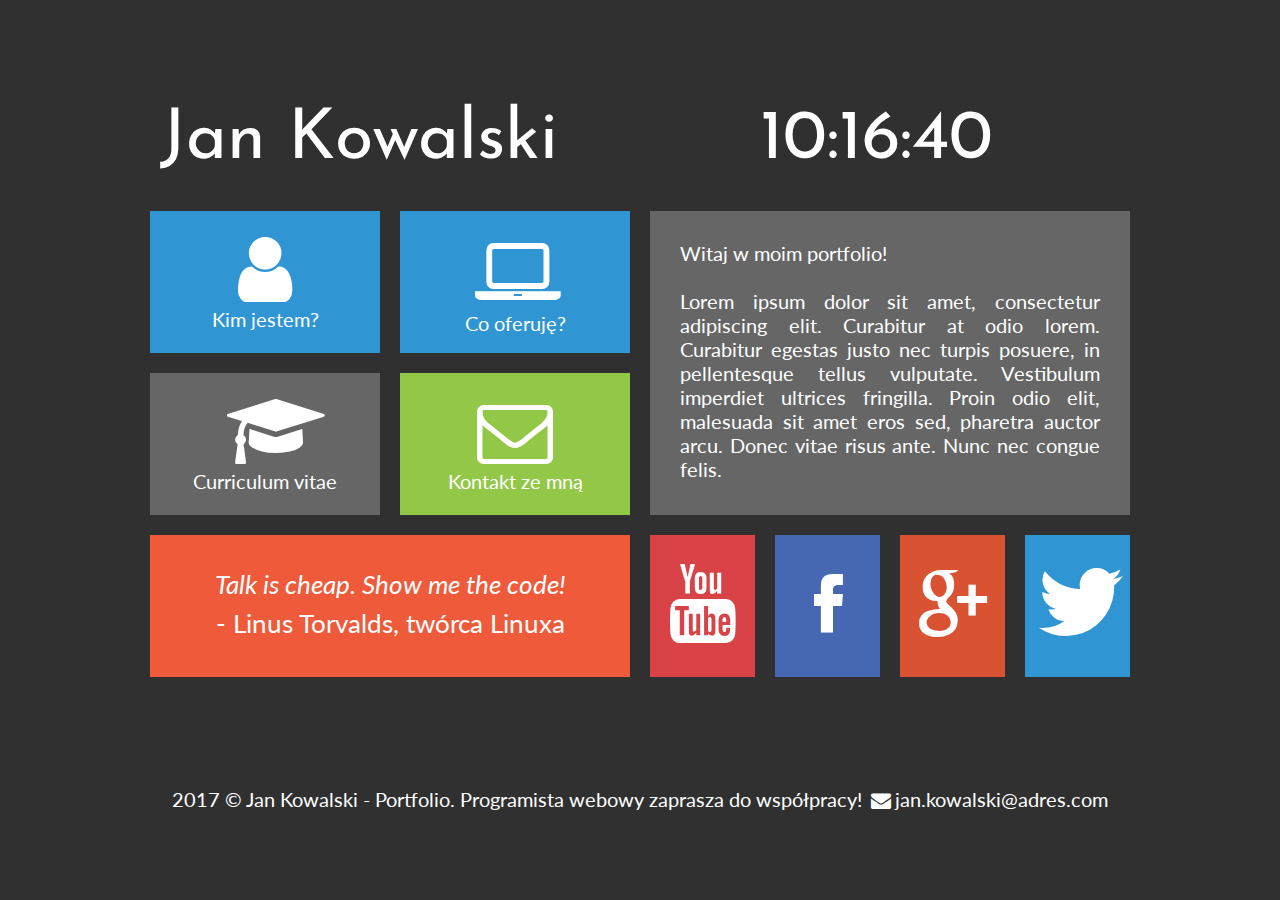
<file: index.html>
<!DOCTYPE html>
<html lang="pl">
<head>
	<meta charset="utf-8"/>
	<meta http-equiv="X-UA-Compatible" content="IE=edge,chrome=1"/>

	<title>Jan Kowalski - Portfolio</title>
	
	<meta name="description" content="Stworzę dla Ciebie wyjątkową stronę www! Zatrudnij programistę webowego: PHP, JavaScript, HTML, CSS, MySQL, WordPress, Joomla, Drupal."/>
	<meta name="keywords" content="zamów,stronę,tworzenie, www,programista,portfolio,php,javascript,html,css,WordPress,Joomla,Drupal"/> 
	
	<link rel="stylesheet" href="main.css" type="text/css"/>
	<link rel="stylesheet" href="css/fontello.css" type="text/css"/>
	<link href="https://fonts.googleapis.com/css?family=Josefin+Sans|Lato&amp;subset=latin-ext" rel="stylesheet">
	
	<script src="timer.js"></script>

</head>
<body onload="odliczanie();">
	<div id="container">
	
		<div class="rectangle">
			<div id="logo"><a href="zatrudnij-programiste-webowego" class="tilelinkhtml5">Jan Kowalski</a></div>
			<div id="zegar">22:00:00</div>
			<div style="clear: both;"></div>
		</div>
		
	
	
		<div class="square">
			<div class="tile1">
			  <a href="kim-jestem" class="tilelink"><i class="icon-user"></i><br/>Kim jestem?</a>
			</div>
			<a href="oferta-tworzenie-stron-www" class="tilelinkhtml5">
				<div class="tile1">
			      <i class="icon-laptop"></i><br/>Co oferuję?
				</div>
			</a>
		<div style="clear: both;"></div>
		
			<div class="tile2">
			<a href="cv-programista-php-javascript" class="tilelink"><i class="icon-graduation-cap"></i><br/>Curriculum vitae</a>
			</div>
			<div class="tile3">
			<a href="kontakt-programista-php" class="tilelink"><i class="icon-mail"></i><br/>Kontakt ze mną</a>
			</div>
		<div style="clear: both;"></div>
		
			<div class="tile4">
			<i>Talk is cheap. Show me the code!</i><br/> - Linus Torvalds, twórca Linuxa
			</div>
		</div>
		
		<div class="square">
			<div class="tile5">
				Witaj w moim portfolio!<br/><br/>
				Lorem ipsum dolor sit amet, consectetur adipiscing elit. Curabitur at odio lorem. Curabitur egestas justo nec turpis posuere, in pellentesque tellus vulputate. Vestibulum imperdiet ultrices fringilla. Proin odio elit, malesuada sit amet eros sed, pharetra auctor arcu. Donec vitae risus ante. Nunc nec congue felis.
			</div>
			<div class="yt">
			  <a href="http://youtube.com" target="_blank" class="sociallink"><i class="icon-youtube"></i></a>
			</div>
			<div class="fb">
			  <a href="http://facebook.com" target="_blank" class="sociallink"><i class="icon-facebook"></i></a>
			</div>
			<div class="gplus">
			   <a href="http://plus.google.com" target="_blank" class="sociallink"><i class="icon-gplus"></i></a>
			</div>
			<div class="tw">
			  <a href="http://twitter.com" target="_blank" class="sociallink"><i class="icon-twitter"></i></a>
			</div>
			<div style="clear: both;"></div>
		</div>
		<div style="clear: both;"></div>
		
		<div class="rectangle">2017 &copy; Jan Kowalski - Portfolio. Programista webowy zaprasza do współpracy! <i class="icon-mail-alt"></i>jan.kowalski@adres.com</div>
	</div>
</body>

</html>
</file>
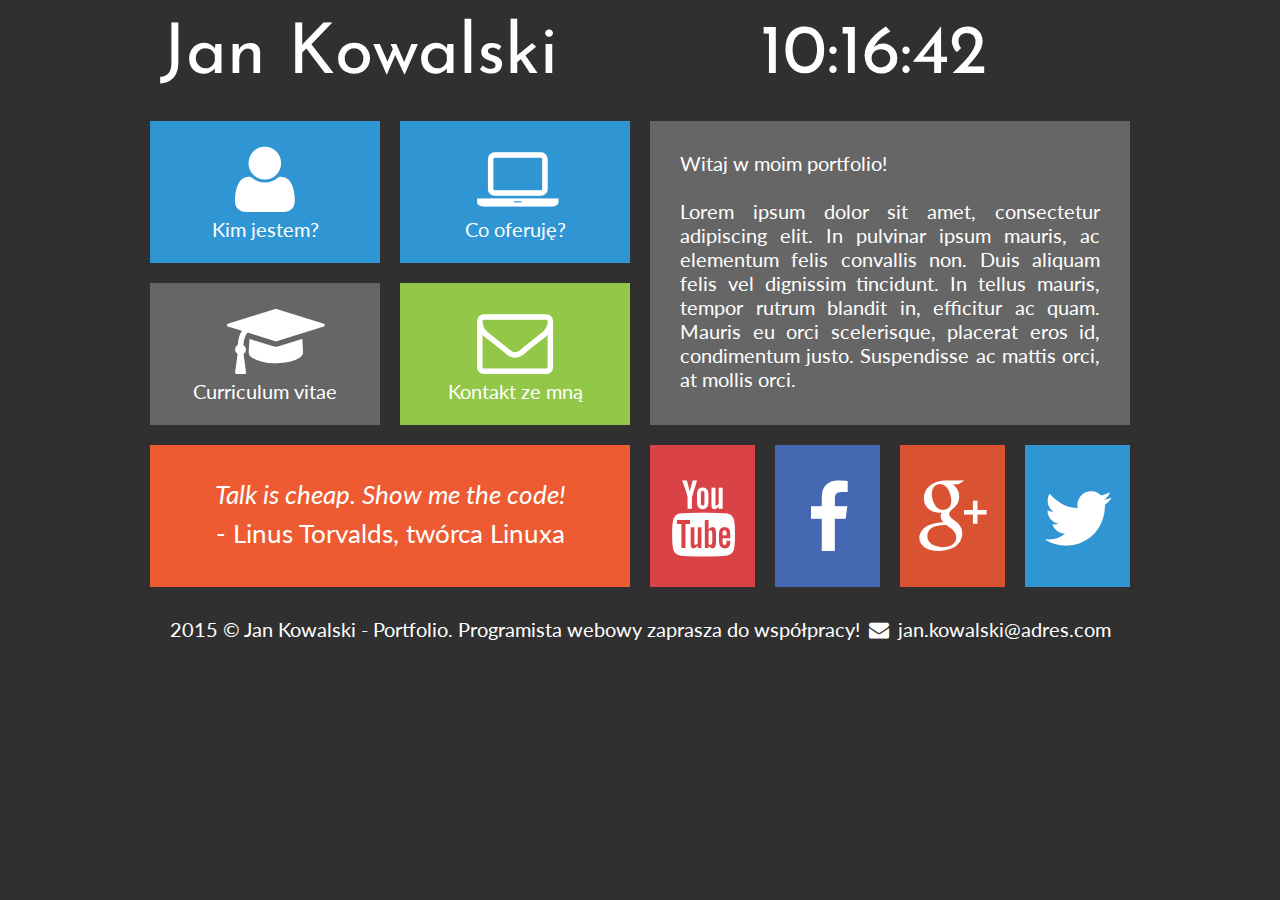
<file: kurs_html3/www/index.html>
<!DOCTYPE HTML>
<html lang="pl">
<head>
	<meta charset="utf-8" />
	<meta http-equiv="X-UA-Compatible" content="IE=edge,chrome=1" />
	
	<title>Jan Kowalski - Portfolio</title>
	
	<meta name="description" content="Stworzę dla Ciebie wyjątkową stronę www! Zatrudnij programistę webowego: PHP, JavaScript, HTML, CSS, MySQL, WordPress, Joomla, Drupal." />
	<meta name="keywords" content="zamów, stronę, tworzenie, www, programista, portfolio, php, javascript, html, css, WordPress, Joomla, Drupal" />
	
	<link rel="stylesheet" href="style.css" type="text/css" />
	<link rel="stylesheet" href="css/fontello.css" type="text/css" />
	<link href='http://fonts.googleapis.com/css?family=Lato|Josefin+Sans&subset=latin,latin-ext' rel='stylesheet' type='text/css'>
	
	<script src="timer.js"></script>
		
</head>

<body onload="odliczanie();">
	
	<div id="container">
	
		<div class="rectangle">
			<div id="logo"><a href="zatrudnij-programiste-webowego" class="tilelinkhtml5">Jan Kowalski</a></div>
			<div id="zegar">12:00:00</div>
			<div style="clear: both;"></div>
		</div>
		
		<div class="square">
			<div class="tile1">
				<a href="kim-jestem" class="tilelink"><i class="icon-user"></i><br />Kim jestem?</a>
			</div>
			<a href="oferta-tworzenie-stron-www" class="tilelinkhtml5">
				<div class="tile1">
					<i class="icon-laptop"></i><br />Co oferuję?
				</div>
			</a>
			<div style="clear:both;"></div>
			
			<div class="tile2">
				<a href="cv-programista-php-javascript" class="tilelink"><i class="icon-graduation-cap"></i><br />Curriculum vitae</a>
			</div>
			<div class="tile3">
				<a href="kontakt-programista-php" class="tilelink"><i class="icon-mail"></i><br />Kontakt ze mną</a>
			</div>
			<div style="clear:both;"></div>
			
			<div class="tile4">
				<i>Talk is cheap. Show me the code!</i><br />- Linus Torvalds, twórca Linuxa
			</div>
		</div>
		<div class="square">
			<div class="tile5">
				Witaj w moim portfolio!<br /><br />
				Lorem ipsum dolor sit amet, consectetur adipiscing elit. In pulvinar ipsum mauris, ac elementum felis convallis non. Duis aliquam felis vel dignissim tincidunt. In tellus mauris, tempor rutrum blandit in, efficitur ac quam. Mauris eu orci scelerisque, placerat eros id, condimentum justo. Suspendisse ac mattis orci, at mollis orci. 
			</div>
			<div class="yt">
				<a href="http://youtube.com" target="_blank" class="sociallink"><i class="icon-youtube"></i></a>
			</div>
			<div class="fb">
				<a href="http://facebook.com" target="_blank" class="sociallink"><i class="icon-facebook"></i></a>
			</div>
			<div class="gplus">
				<a href="http://plus.google.com" target="_blank" class="sociallink"><i class="icon-gplus"></i></a>
			</div>
			<div class="tw">
				<a href="http://twitter.com" target="_blank" class="sociallink"><i class="icon-twitter"></i></a>			
			</div>
			<div style="clear:both;"></div>
		</div>
		<div style="clear: both;"></div>
		
		<div class="rectangle">2015 &copy; Jan Kowalski - Portfolio. Programista webowy zaprasza do współpracy! <i class="icon-mail-alt"></i> jan.kowalski@adres.com</div>
	
	</div>
	
</body>
</html>
</file>
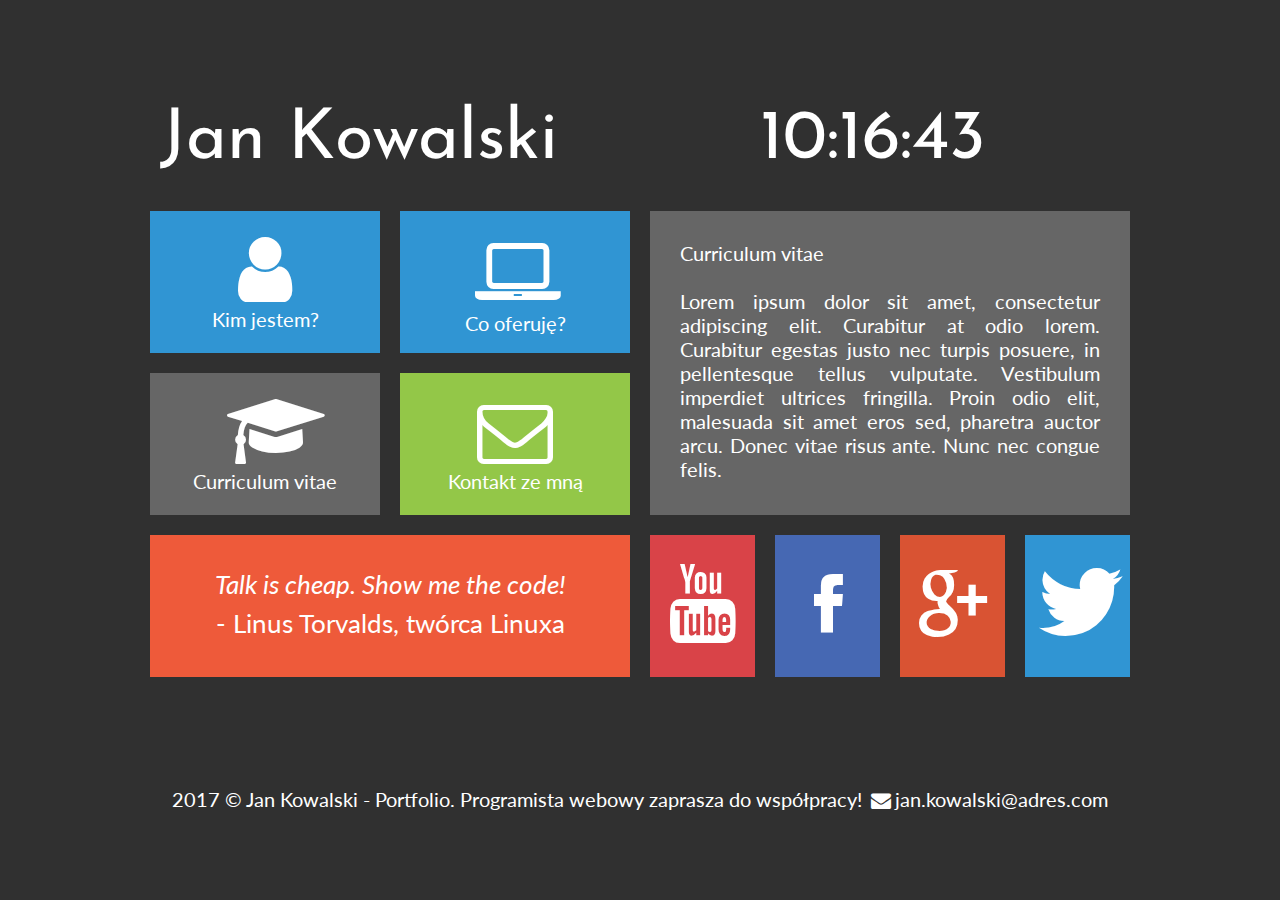
<file: cv.html>
<!DOCTYPE html>
<html lang="pl">
<head>
	<meta charset="utf-8"/>
	<meta http-equiv="X-UA-Compatible" content="IE=edge,chrome=1"/>

	<title>Jan Kowalski - Portfolio</title>
	
	<meta name="description" content="Stworzę dla Ciebie wyjątkową stronę www! Zatrudnij programistę webowego: PHP, JavaScript, HTML, CSS, MySQL, WordPress, Joomla, Drupal."/>
	<meta name="keywords" content="zamów,stronę,tworzenie, www,programista,portfolio,php,javascript,html,css,WordPress,Joomla,Drupal"/> 
	
	<link rel="stylesheet" href="main.css" type="text/css"/>
	<link rel="stylesheet" href="css/fontello.css" type="text/css"/>
	<link href="https://fonts.googleapis.com/css?family=Josefin+Sans|Lato&amp;subset=latin-ext" rel="stylesheet">
	
	<script src="timer.js"></script>

</head>
<body onload="odliczanie();">
	<div id="container">
	
		<div class="rectangle">
			<div id="logo"><a href="zatrudnij-programiste-webowego" class="tilelinkhtml5">Jan Kowalski</a></div>
			<div id="zegar">22:00:00</div>
			<div style="clear: both;"></div>
		</div>
		
	
	
		<div class="square">
			<div class="tile1">
			  <a href="kim-jestem" class="tilelink"><i class="icon-user"></i><br/>Kim jestem?</a>
			</div>
			<a href="oferta-tworzenie-stron-www" class="tilelinkhtml5">
				<div class="tile1">
			      <i class="icon-laptop"></i><br/>Co oferuję?
				</div>
			</a>
		<div style="clear: both;"></div>
		
			<div class="tile2">
			<a href="cv-programista-php-javascript" class="tilelink"><i class="icon-graduation-cap"></i><br/>Curriculum vitae</a>
			</div>
			<div class="tile3">
			<a href="kontakt-programista-php" class="tilelink"><i class="icon-mail"></i><br/>Kontakt ze mną</a>
			</div>
		<div style="clear: both;"></div>
		
			<div class="tile4">
			<i>Talk is cheap. Show me the code!</i><br/> - Linus Torvalds, twórca Linuxa
			</div>
		</div>
		
		<div class="square">
			<div class="tile5">
				Curriculum vitae<br/><br/>
				Lorem ipsum dolor sit amet, consectetur adipiscing elit. Curabitur at odio lorem. Curabitur egestas justo nec turpis posuere, in pellentesque tellus vulputate. Vestibulum imperdiet ultrices fringilla. Proin odio elit, malesuada sit amet eros sed, pharetra auctor arcu. Donec vitae risus ante. Nunc nec congue felis.
			</div>
			<div class="yt">
			  <a href="http://youtube.com" target="_blank" class="sociallink"><i class="icon-youtube"></i></a>
			</div>
			<div class="fb">
			  <a href="http://facebook.com" target="_blank" class="sociallink"><i class="icon-facebook"></i></a>
			</div>
			<div class="gplus">
			   <a href="http://plus.google.com" target="_blank" class="sociallink"><i class="icon-gplus"></i></a>
			</div>
			<div class="tw">
			  <a href="http://twitter.com" target="_blank" class="sociallink"><i class="icon-twitter"></i></a>
			</div>
			<div style="clear: both;"></div>
		</div>
		<div style="clear: both;"></div>
		
		<div class="rectangle">2017 &copy; Jan Kowalski - Portfolio. Programista webowy zaprasza do współpracy! <i class="icon-mail-alt"></i>jan.kowalski@adres.com</div>
	</div>
</body>

</html>
</file>
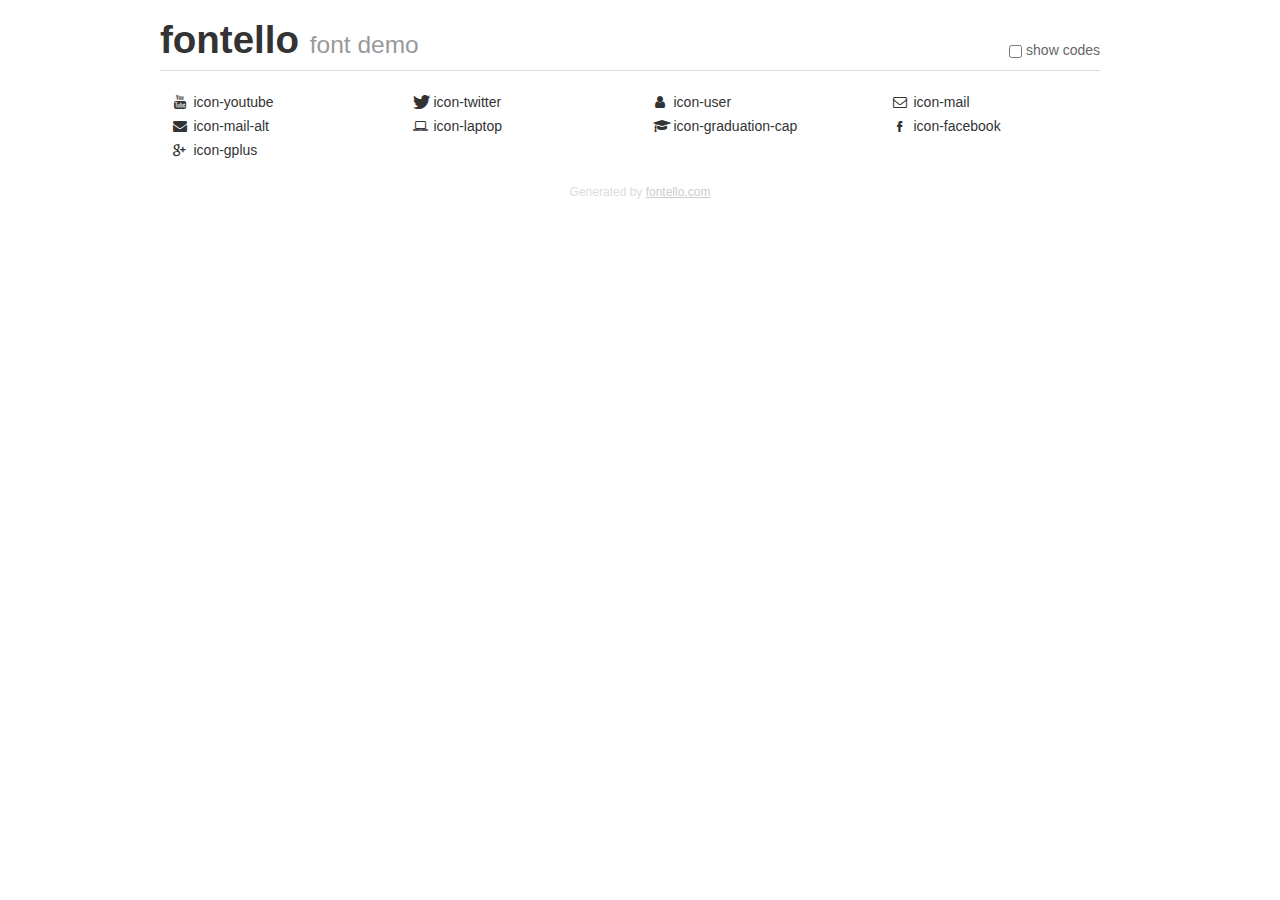
<file: demo.html>
<!DOCTYPE html>
<html>
  <head><!--[if lt IE 9]><script language="javascript" type="text/javascript" src="//html5shim.googlecode.com/svn/trunk/html5.js"></script><![endif]-->
    <meta charset="UTF-8"><style>/*
 * Bootstrap v2.2.1
 *
 * Copyright 2012 Twitter, Inc
 * Licensed under the Apache License v2.0
 * http://www.apache.org/licenses/LICENSE-2.0
 *
 * Designed and built with all the love in the world @twitter by @mdo and @fat.
 */
.clearfix {
  *zoom: 1;
}
.clearfix:before,
.clearfix:after {
  display: table;
  content: "";
  line-height: 0;
}
.clearfix:after {
  clear: both;
}
html {
  font-size: 100%;
  -webkit-text-size-adjust: 100%;
  -ms-text-size-adjust: 100%;
}
a:focus {
  outline: thin dotted #333;
  outline: 5px auto -webkit-focus-ring-color;
  outline-offset: -2px;
}
a:hover,
a:active {
  outline: 0;
}
button,
input,
select,
textarea {
  margin: 0;
  font-size: 100%;
  vertical-align: middle;
}
button,
input {
  *overflow: visible;
  line-height: normal;
}
button::-moz-focus-inner,
input::-moz-focus-inner {
  padding: 0;
  border: 0;
}
body {
  margin: 0;
  font-family: "Helvetica Neue", Helvetica, Arial, sans-serif;
  font-size: 14px;
  line-height: 20px;
  color: #333;
  background-color: #fff;
}
a {
  color: #08c;
  text-decoration: none;
}
a:hover {
  color: #005580;
  text-decoration: underline;
}
.row {
  margin-left: -20px;
  *zoom: 1;
}
.row:before,
.row:after {
  display: table;
  content: "";
  line-height: 0;
}
.row:after {
  clear: both;
}
[class*="span"] {
  float: left;
  min-height: 1px;
  margin-left: 20px;
}
.container,
.navbar-static-top .container,
.navbar-fixed-top .container,
.navbar-fixed-bottom .container {
  width: 940px;
}
.span12 {
  width: 940px;
}
.span11 {
  width: 860px;
}
.span10 {
  width: 780px;
}
.span9 {
  width: 700px;
}
.span8 {
  width: 620px;
}
.span7 {
  width: 540px;
}
.span6 {
  width: 460px;
}
.span5 {
  width: 380px;
}
.span4 {
  width: 300px;
}
.span3 {
  width: 220px;
}
.span2 {
  width: 140px;
}
.span1 {
  width: 60px;
}
[class*="span"].pull-right,
.row-fluid [class*="span"].pull-right {
  float: right;
}
.container {
  margin-right: auto;
  margin-left: auto;
  *zoom: 1;
}
.container:before,
.container:after {
  display: table;
  content: "";
  line-height: 0;
}
.container:after {
  clear: both;
}
p {
  margin: 0 0 10px;
}
.lead {
  margin-bottom: 20px;
  font-size: 21px;
  font-weight: 200;
  line-height: 30px;
}
small {
  font-size: 85%;
}
h1 {
  margin: 10px 0;
  font-family: inherit;
  font-weight: bold;
  line-height: 20px;
  color: inherit;
  text-rendering: optimizelegibility;
}
h1 small {
  font-weight: normal;
  line-height: 1;
  color: #999;
}
h1 {
  line-height: 40px;
}
h1 {
  font-size: 38.5px;
}
h1 small {
  font-size: 24.5px;
}
body {
  margin-top: 90px;
}
.header {
  position: fixed;
  top: 0;
  left: 50%;
  margin-left: -480px;
  background-color: #fff;
  border-bottom: 1px solid #ddd;
  padding-top: 10px;
  z-index: 10;
}
.footer {
  color: #ddd;
  font-size: 12px;
  text-align: center;
  margin-top: 20px;
}
.footer a {
  color: #ccc;
  text-decoration: underline;
}
.the-icons {
  font-size: 14px;
  line-height: 24px;
}
.switch {
  position: absolute;
  right: 0;
  bottom: 10px;
  color: #666;
}
.switch input {
  margin-right: 0.3em;
}
.codesOn .i-name {
  display: none;
}
.codesOn .i-code {
  display: inline;
}
.i-code {
  display: none;
}
@font-face {
      font-family: 'fontello';
      src: url('./font/fontello.eot?6505');
      src: url('./font/fontello.eot?6505#iefix') format('embedded-opentype'),
           url('./font/fontello.woff?6505') format('woff'),
           url('./font/fontello.ttf?6505') format('truetype'),
           url('./font/fontello.svg?6505#fontello') format('svg');
      font-weight: normal;
      font-style: normal;
    }
     
     
    .demo-icon
    {
      font-family: "fontello";
      font-style: normal;
      font-weight: normal;
      speak: none;
     
      display: inline-block;
      text-decoration: inherit;
      width: 1em;
      margin-right: .2em;
      text-align: center;
      /* opacity: .8; */
     
      /* For safety - reset parent styles, that can break glyph codes*/
      font-variant: normal;
      text-transform: none;
     
      /* fix buttons height, for twitter bootstrap */
      line-height: 1em;
     
      /* Animation center compensation - margins should be symmetric */
      /* remove if not needed */
      margin-left: .2em;
     
      /* You can be more comfortable with increased icons size */
      /* font-size: 120%; */
     
      /* Font smoothing. That was taken from TWBS */
      -webkit-font-smoothing: antialiased;
      -moz-osx-font-smoothing: grayscale;
     
      /* Uncomment for 3D effect */
      /* text-shadow: 1px 1px 1px rgba(127, 127, 127, 0.3); */
    }
     </style>
    <link rel="stylesheet" href="css/animation.css"><!--[if IE 7]><link rel="stylesheet" href="css/fontello-ie7.css"><![endif]-->
    <script>
      function toggleCodes(on) {
        var obj = document.getElementById('icons');
      
        if (on) {
          obj.className += ' codesOn';
        } else {
          obj.className = obj.className.replace(' codesOn', '');
        }
      }
      
    </script>
  </head>
  <body>
    <div class="container header">
      <h1>
        fontello
         <small>font demo</small>
      </h1>
      <label class="switch">
        <input type="checkbox" onclick="toggleCodes(this.checked)">show codes
      </label>
    </div>
    <div id="icons" class="container">
      <div class="row">
        <div title="Code: 0xe800" class="the-icons span3"><i class="demo-icon icon-youtube">&#xe800;</i> <span class="i-name">icon-youtube</span><span class="i-code">0xe800</span></div>
        <div title="Code: 0xe801" class="the-icons span3"><i class="demo-icon icon-twitter">&#xe801;</i> <span class="i-name">icon-twitter</span><span class="i-code">0xe801</span></div>
        <div title="Code: 0xe802" class="the-icons span3"><i class="demo-icon icon-user">&#xe802;</i> <span class="i-name">icon-user</span><span class="i-code">0xe802</span></div>
        <div title="Code: 0xe803" class="the-icons span3"><i class="demo-icon icon-mail">&#xe803;</i> <span class="i-name">icon-mail</span><span class="i-code">0xe803</span></div>
      </div>
      <div class="row">
        <div title="Code: 0xf0e0" class="the-icons span3"><i class="demo-icon icon-mail-alt">&#xf0e0;</i> <span class="i-name">icon-mail-alt</span><span class="i-code">0xf0e0</span></div>
        <div title="Code: 0xf109" class="the-icons span3"><i class="demo-icon icon-laptop">&#xf109;</i> <span class="i-name">icon-laptop</span><span class="i-code">0xf109</span></div>
        <div title="Code: 0xf19d" class="the-icons span3"><i class="demo-icon icon-graduation-cap">&#xf19d;</i> <span class="i-name">icon-graduation-cap</span><span class="i-code">0xf19d</span></div>
        <div title="Code: 0xf300" class="the-icons span3"><i class="demo-icon icon-facebook">&#xf300;</i> <span class="i-name">icon-facebook</span><span class="i-code">0xf300</span></div>
      </div>
      <div class="row">
        <div title="Code: 0xf30f" class="the-icons span3"><i class="demo-icon icon-gplus">&#xf30f;</i> <span class="i-name">icon-gplus</span><span class="i-code">0xf30f</span></div>
      </div>
    </div>
    <div class="container footer">Generated by <a href="http://fontello.com">fontello.com</a></div>
  </body>
</html>
</file>
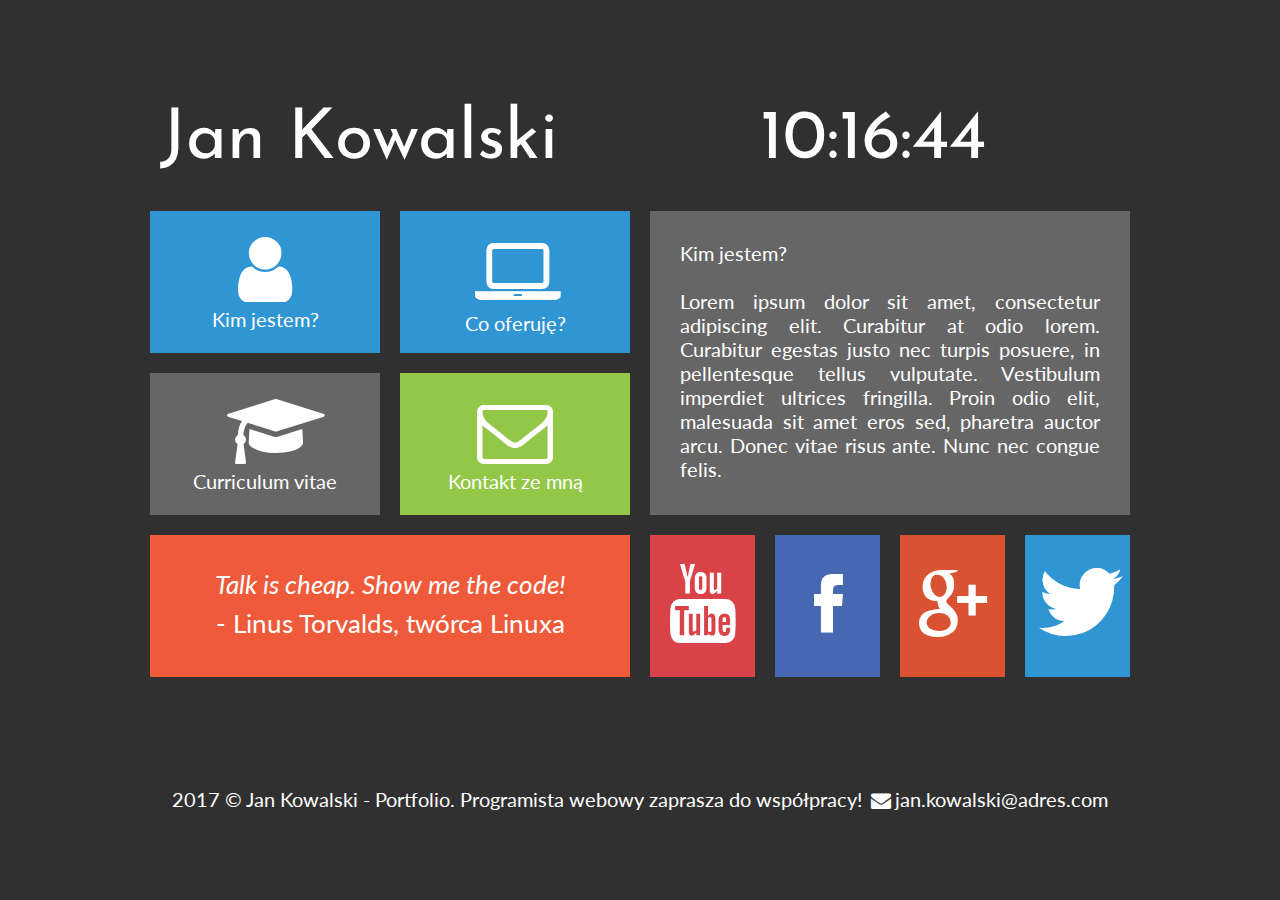
<file: kimjestem.html>
<!DOCTYPE html>
<html lang="pl">
<head>
	<meta charset="utf-8"/>
	<meta http-equiv="X-UA-Compatible" content="IE=edge,chrome=1"/>

	<title>Jan Kowalski - Portfolio</title>
	
	<meta name="description" content="Stworzę dla Ciebie wyjątkową stronę www! Zatrudnij programistę webowego: PHP, JavaScript, HTML, CSS, MySQL, WordPress, Joomla, Drupal."/>
	<meta name="keywords" content="zamów,stronę,tworzenie, www,programista,portfolio,php,javascript,html,css,WordPress,Joomla,Drupal"/> 
	
	<link rel="stylesheet" href="main.css" type="text/css"/>
	<link rel="stylesheet" href="css/fontello.css" type="text/css"/>
	<link href="https://fonts.googleapis.com/css?family=Josefin+Sans|Lato&amp;subset=latin-ext" rel="stylesheet">
	
	<script src="timer.js"></script>

</head>
<body onload="odliczanie();">
	<div id="container">
	
		<div class="rectangle">
			<div id="logo"><a href="zatrudnij-programiste-webowego" class="tilelinkhtml5">Jan Kowalski</a></div>
			<div id="zegar">22:00:00</div>
			<div style="clear: both;"></div>
		</div>
		
	
	
		<div class="square">
			<div class="tile1">
			  <a href="kim-jestem" class="tilelink"><i class="icon-user"></i><br/>Kim jestem?</a>
			</div>
			<a href="oferta-tworzenie-stron-www" class="tilelinkhtml5">
				<div class="tile1">
			      <i class="icon-laptop"></i><br/>Co oferuję?
				</div>
			</a>
		<div style="clear: both;"></div>
		
			<div class="tile2">
			<a href="cv-programista-php-javascript" class="tilelink"><i class="icon-graduation-cap"></i><br/>Curriculum vitae</a>
			</div>
			<div class="tile3">
			<a href="kontakt-programista-php" class="tilelink"><i class="icon-mail"></i><br/>Kontakt ze mną</a>
			</div>
		<div style="clear: both;"></div>
		
			<div class="tile4">
			<i>Talk is cheap. Show me the code!</i><br/> - Linus Torvalds, twórca Linuxa
			</div>
		</div>
		
		<div class="square">
			<div class="tile5">
				Kim jestem?<br/><br/>
				Lorem ipsum dolor sit amet, consectetur adipiscing elit. Curabitur at odio lorem. Curabitur egestas justo nec turpis posuere, in pellentesque tellus vulputate. Vestibulum imperdiet ultrices fringilla. Proin odio elit, malesuada sit amet eros sed, pharetra auctor arcu. Donec vitae risus ante. Nunc nec congue felis.
			</div>
			<div class="yt">
			  <a href="http://youtube.com" target="_blank" class="sociallink"><i class="icon-youtube"></i></a>
			</div>
			<div class="fb">
			  <a href="http://facebook.com" target="_blank" class="sociallink"><i class="icon-facebook"></i></a>
			</div>
			<div class="gplus">
			   <a href="http://plus.google.com" target="_blank" class="sociallink"><i class="icon-gplus"></i></a>
			</div>
			<div class="tw">
			  <a href="http://twitter.com" target="_blank" class="sociallink"><i class="icon-twitter"></i></a>
			</div>
			<div style="clear: both;"></div>
		</div>
		<div style="clear: both;"></div>
		
		<div class="rectangle">2017 &copy; Jan Kowalski - Portfolio. Programista webowy zaprasza do współpracy! <i class="icon-mail-alt"></i>jan.kowalski@adres.com</div>
	</div>
</body>

</html>
</file>
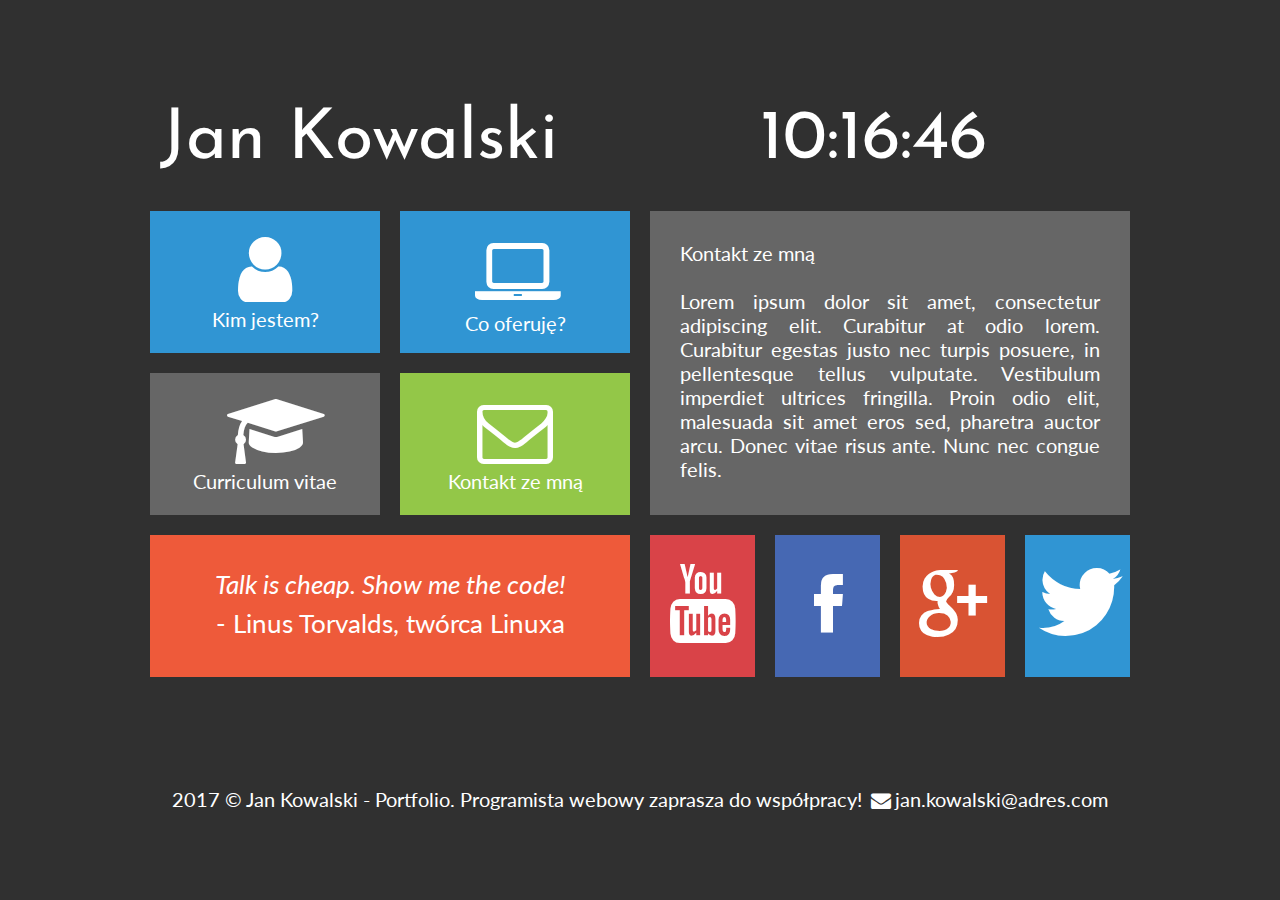
<file: kontakt.html>
<!DOCTYPE html>
<html lang="pl">
<head>
	<meta charset="utf-8"/>
	<meta http-equiv="X-UA-Compatible" content="IE=edge,chrome=1"/>

	<title>Jan Kowalski - Portfolio</title>
	
	<meta name="description" content="Stworzę dla Ciebie wyjątkową stronę www! Zatrudnij programistę webowego: PHP, JavaScript, HTML, CSS, MySQL, WordPress, Joomla, Drupal."/>
	<meta name="keywords" content="zamów,stronę,tworzenie, www,programista,portfolio,php,javascript,html,css,WordPress,Joomla,Drupal"/> 
	
	<link rel="stylesheet" href="main.css" type="text/css"/>
	<link rel="stylesheet" href="css/fontello.css" type="text/css"/>
	<link href="https://fonts.googleapis.com/css?family=Josefin+Sans|Lato&amp;subset=latin-ext" rel="stylesheet">
	
	<script src="timer.js"></script>

</head>
<body onload="odliczanie();">
	<div id="container">
	
		<div class="rectangle">
			<div id="logo"><a href="zatrudnij-programiste-webowego" class="tilelinkhtml5">Jan Kowalski</a></div>
			<div id="zegar">22:00:00</div>
			<div style="clear: both;"></div>
		</div>
		
	
	
		<div class="square">
			<div class="tile1">
			  <a href="kim-jestem" class="tilelink"><i class="icon-user"></i><br/>Kim jestem?</a>
			</div>
			<a href="oferta-tworzenie-stron-www" class="tilelinkhtml5">
				<div class="tile1">
			      <i class="icon-laptop"></i><br/>Co oferuję?
				</div>
			</a>
		<div style="clear: both;"></div>
		
			<div class="tile2">
			<a href="cv-programista-php-javascript" class="tilelink"><i class="icon-graduation-cap"></i><br/>Curriculum vitae</a>
			</div>
			<div class="tile3">
			<a href="kontakt-programista-php" class="tilelink"><i class="icon-mail"></i><br/>Kontakt ze mną</a>
			</div>
		<div style="clear: both;"></div>
		
			<div class="tile4">
			<i>Talk is cheap. Show me the code!</i><br/> - Linus Torvalds, twórca Linuxa
			</div>
		</div>
		
		<div class="square">
			<div class="tile5">
				Kontakt ze mną<br/><br/>
				Lorem ipsum dolor sit amet, consectetur adipiscing elit. Curabitur at odio lorem. Curabitur egestas justo nec turpis posuere, in pellentesque tellus vulputate. Vestibulum imperdiet ultrices fringilla. Proin odio elit, malesuada sit amet eros sed, pharetra auctor arcu. Donec vitae risus ante. Nunc nec congue felis.
			</div>
			<div class="yt">
			  <a href="http://youtube.com" target="_blank" class="sociallink"><i class="icon-youtube"></i></a>
			</div>
			<div class="fb">
			  <a href="http://facebook.com" target="_blank" class="sociallink"><i class="icon-facebook"></i></a>
			</div>
			<div class="gplus">
			   <a href="http://plus.google.com" target="_blank" class="sociallink"><i class="icon-gplus"></i></a>
			</div>
			<div class="tw">
			  <a href="http://twitter.com" target="_blank" class="sociallink"><i class="icon-twitter"></i></a>
			</div>
			<div style="clear: both;"></div>
		</div>
		<div style="clear: both;"></div>
		
		<div class="rectangle">2017 &copy; Jan Kowalski - Portfolio. Programista webowy zaprasza do współpracy! <i class="icon-mail-alt"></i>jan.kowalski@adres.com</div>
	</div>
</body>

</html>
</file>
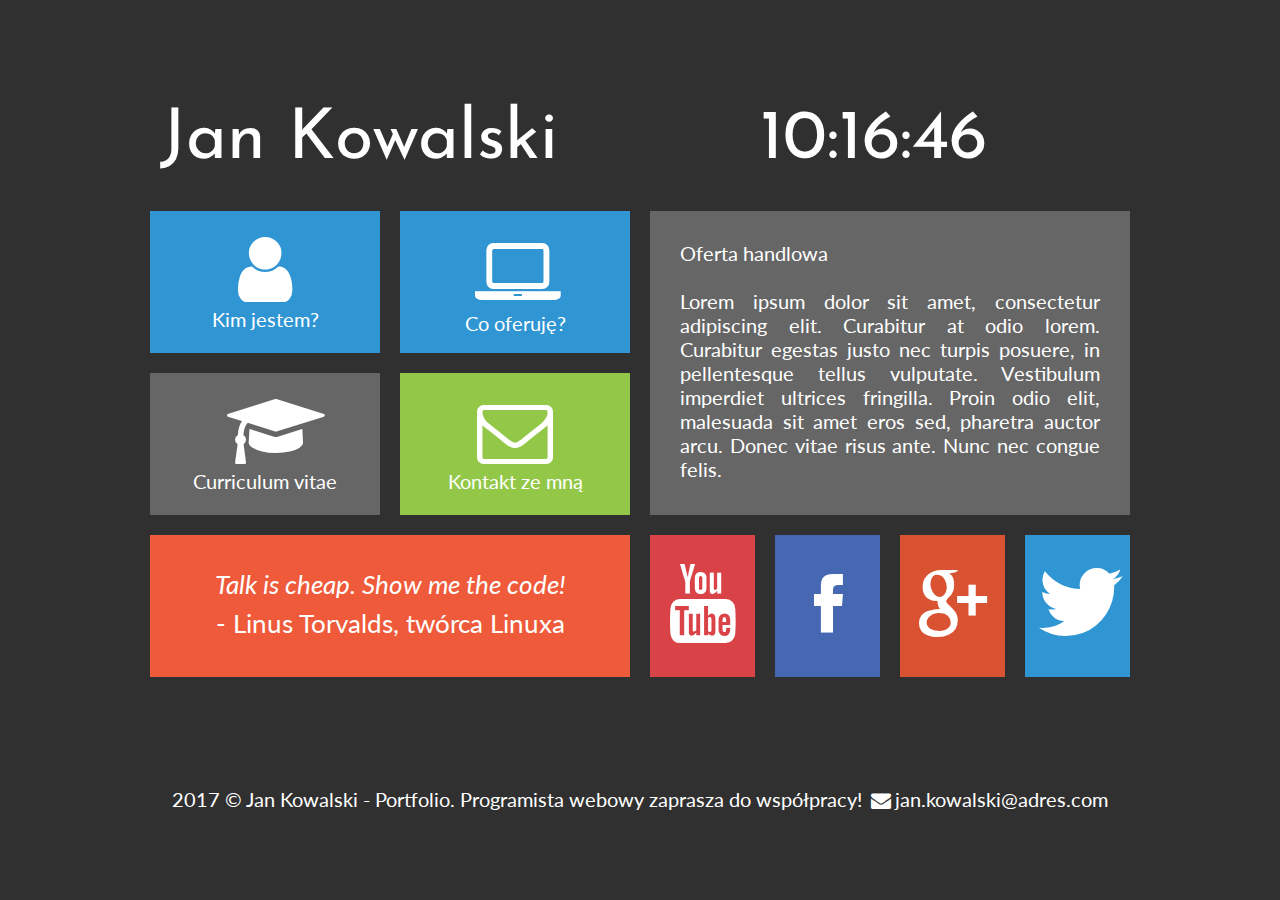
<file: oferta.html>
<!DOCTYPE html>
<html lang="pl">
<head>
	<meta charset="utf-8"/>
	<meta http-equiv="X-UA-Compatible" content="IE=edge,chrome=1"/>

	<title>Jan Kowalski - Portfolio</title>
	
	<meta name="description" content="Stworzę dla Ciebie wyjątkową stronę www! Zatrudnij programistę webowego: PHP, JavaScript, HTML, CSS, MySQL, WordPress, Joomla, Drupal."/>
	<meta name="keywords" content="zamów,stronę,tworzenie, www,programista,portfolio,php,javascript,html,css,WordPress,Joomla,Drupal"/> 
	
	<link rel="stylesheet" href="main.css" type="text/css"/>
	<link rel="stylesheet" href="css/fontello.css" type="text/css"/>
	<link href="https://fonts.googleapis.com/css?family=Josefin+Sans|Lato&amp;subset=latin-ext" rel="stylesheet">
	
	<script src="timer.js"></script>

</head>
<body onload="odliczanie();">
	<div id="container">
	
		<div class="rectangle">
			<div id="logo"><a href="zatrudnij-programiste-webowego" class="tilelinkhtml5">Jan Kowalski</a></div>
			<div id="zegar">22:00:00</div>
			<div style="clear: both;"></div>
		</div>
		
	
	
		<div class="square">
			<div class="tile1">
			  <a href="kim-jestem" class="tilelink"><i class="icon-user"></i><br/>Kim jestem?</a>
			</div>
			<a href="oferta-tworzenie-stron-www" class="tilelinkhtml5">
				<div class="tile1">
			      <i class="icon-laptop"></i><br/>Co oferuję?
				</div>
			</a>
		<div style="clear: both;"></div>
		
			<div class="tile2">
			<a href="cv-programista-php-javascript" class="tilelink"><i class="icon-graduation-cap"></i><br/>Curriculum vitae</a>
			</div>
			<div class="tile3">
			<a href="kontakt-programista-php" class="tilelink"><i class="icon-mail"></i><br/>Kontakt ze mną</a>
			</div>
		<div style="clear: both;"></div>
		
			<div class="tile4">
			<i>Talk is cheap. Show me the code!</i><br/> - Linus Torvalds, twórca Linuxa
			</div>
		</div>
		
		<div class="square">
			<div class="tile5">
				Oferta handlowa<br/><br/>
				Lorem ipsum dolor sit amet, consectetur adipiscing elit. Curabitur at odio lorem. Curabitur egestas justo nec turpis posuere, in pellentesque tellus vulputate. Vestibulum imperdiet ultrices fringilla. Proin odio elit, malesuada sit amet eros sed, pharetra auctor arcu. Donec vitae risus ante. Nunc nec congue felis.
			</div>
			<div class="yt">
			  <a href="http://youtube.com" target="_blank" class="sociallink"><i class="icon-youtube"></i></a>
			</div>
			<div class="fb">
			  <a href="http://facebook.com" target="_blank" class="sociallink"><i class="icon-facebook"></i></a>
			</div>
			<div class="gplus">
			   <a href="http://plus.google.com" target="_blank" class="sociallink"><i class="icon-gplus"></i></a>
			</div>
			<div class="tw">
			  <a href="http://twitter.com" target="_blank" class="sociallink"><i class="icon-twitter"></i></a>
			</div>
			<div style="clear: both;"></div>
		</div>
		<div style="clear: both;"></div>
		
		<div class="rectangle">2017 &copy; Jan Kowalski - Portfolio. Programista webowy zaprasza do współpracy! <i class="icon-mail-alt"></i>jan.kowalski@adres.com</div>
	</div>
</body>

</html>
</file>
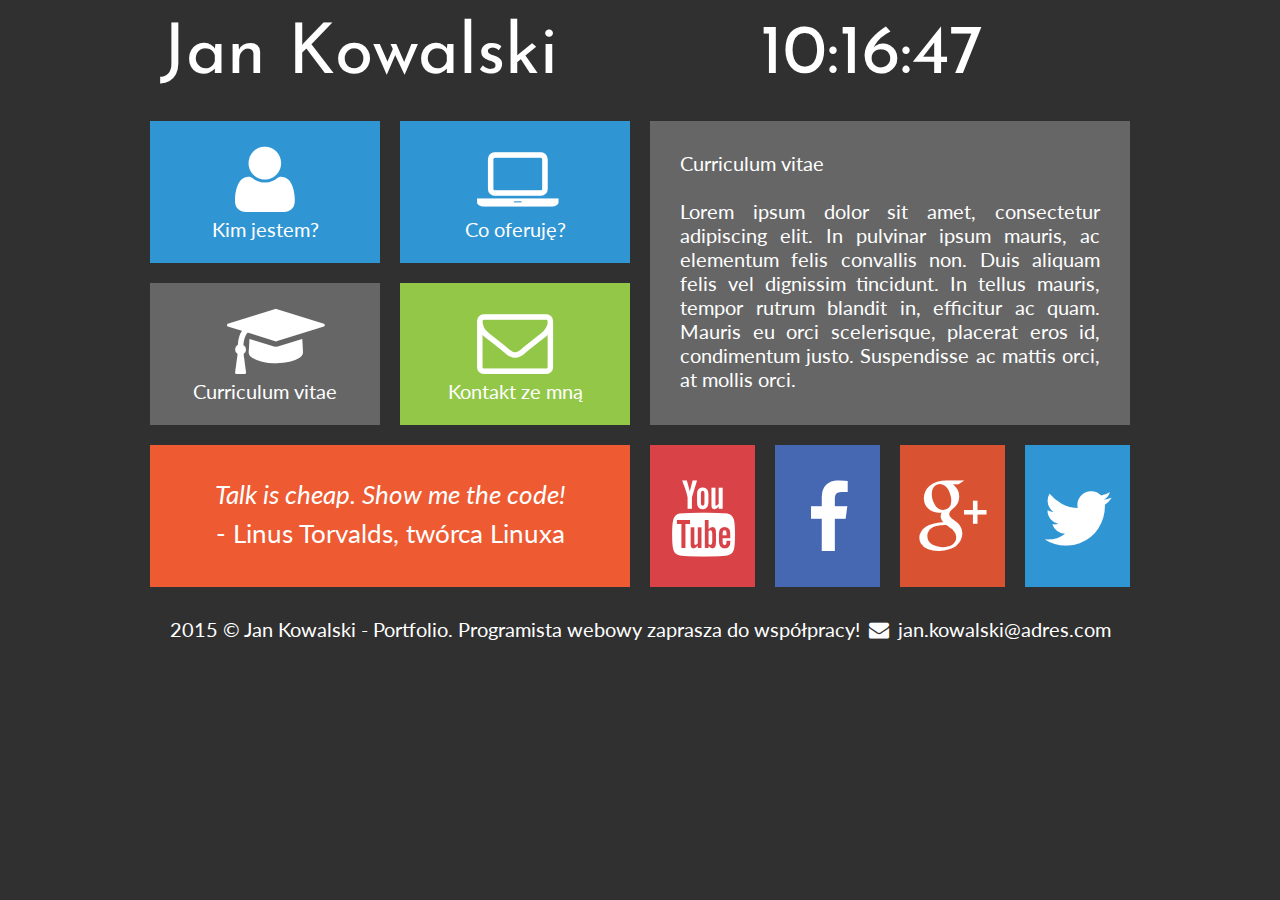
<file: kurs_html3/www/cv.html>
<!DOCTYPE HTML>
<html lang="pl">
<head>
	<meta charset="utf-8" />
	<meta http-equiv="X-UA-Compatible" content="IE=edge,chrome=1" />
	
	<title>Jan Kowalski - Portfolio</title>
	
	<meta name="description" content="Stworzę dla Ciebie wyjątkową stronę www! Zatrudnij programistę webowego: PHP, JavaScript, HTML, CSS, MySQL, WordPress, Joomla, Drupal." />
	<meta name="keywords" content="zamów, stronę, tworzenie, www, programista, portfolio, php, javascript, html, css, WordPress, Joomla, Drupal" />
	
	<link rel="stylesheet" href="style.css" type="text/css" />
	<link rel="stylesheet" href="css/fontello.css" type="text/css" />
	<link href='http://fonts.googleapis.com/css?family=Lato|Josefin+Sans&subset=latin,latin-ext' rel='stylesheet' type='text/css'>
	
	<script src="timer.js"></script>
		
</head>

<body onload="odliczanie();">
	
	<div id="container">
	
		<div class="rectangle">
			<div id="logo"><a href="zatrudnij-programiste-webowego" class="tilelinkhtml5">Jan Kowalski</a></div>
			<div id="zegar">12:00:00</div>
			<div style="clear: both;"></div>
		</div>
		
		<div class="square">
			<div class="tile1">
				<a href="kim-jestem" class="tilelink"><i class="icon-user"></i><br />Kim jestem?</a>
			</div>
			<a href="oferta-tworzenie-stron-www" class="tilelinkhtml5">
				<div class="tile1">
					<i class="icon-laptop"></i><br />Co oferuję?
				</div>
			</a>
			<div style="clear:both;"></div>
			
			<div class="tile2">
				<a href="cv-programista-php-javascript" class="tilelink"><i class="icon-graduation-cap"></i><br />Curriculum vitae</a>
			</div>
			<div class="tile3">
				<a href="kontakt-programista-php" class="tilelink"><i class="icon-mail"></i><br />Kontakt ze mną</a>
			</div>
			<div style="clear:both;"></div>
			
			<div class="tile4">
				<i>Talk is cheap. Show me the code!</i><br />- Linus Torvalds, twórca Linuxa
			</div>
		</div>
		<div class="square">
			<div class="tile5">
				Curriculum vitae<br /><br />
				Lorem ipsum dolor sit amet, consectetur adipiscing elit. In pulvinar ipsum mauris, ac elementum felis convallis non. Duis aliquam felis vel dignissim tincidunt. In tellus mauris, tempor rutrum blandit in, efficitur ac quam. Mauris eu orci scelerisque, placerat eros id, condimentum justo. Suspendisse ac mattis orci, at mollis orci. 
			</div>
			<div class="yt">
				<a href="http://youtube.com" target="_blank" class="sociallink"><i class="icon-youtube"></i></a>
			</div>
			<div class="fb">
				<a href="http://facebook.com" target="_blank" class="sociallink"><i class="icon-facebook"></i></a>
			</div>
			<div class="gplus">
				<a href="http://plus.google.com" target="_blank" class="sociallink"><i class="icon-gplus"></i></a>
			</div>
			<div class="tw">
				<a href="http://twitter.com" target="_blank" class="sociallink"><i class="icon-twitter"></i></a>			
			</div>
			<div style="clear:both;"></div>
		</div>
		<div style="clear: both;"></div>
		
		<div class="rectangle">2015 &copy; Jan Kowalski - Portfolio. Programista webowy zaprasza do współpracy! <i class="icon-mail-alt"></i> jan.kowalski@adres.com</div>
	
	</div>
	
</body>
</html>
</file>
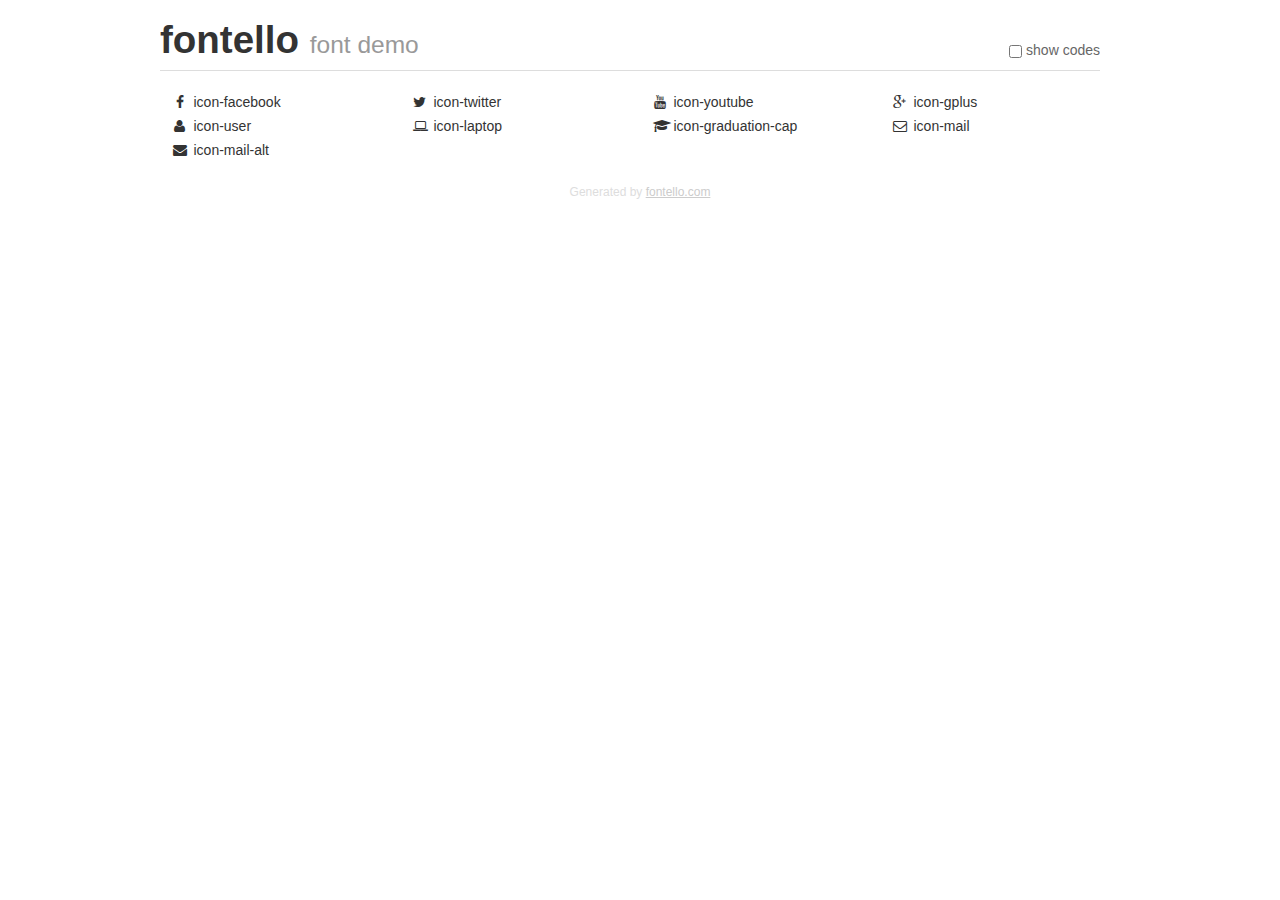
<file: kurs_html3/www/demo.html>
<!DOCTYPE html>
<html>
  <head><!--[if lt IE 9]><script language="javascript" type="text/javascript" src="//html5shim.googlecode.com/svn/trunk/html5.js"></script><![endif]-->
    <meta charset="UTF-8"><style>/*
 * Bootstrap v2.2.1
 *
 * Copyright 2012 Twitter, Inc
 * Licensed under the Apache License v2.0
 * http://www.apache.org/licenses/LICENSE-2.0
 *
 * Designed and built with all the love in the world @twitter by @mdo and @fat.
 */
.clearfix {
  *zoom: 1;
}
.clearfix:before,
.clearfix:after {
  display: table;
  content: "";
  line-height: 0;
}
.clearfix:after {
  clear: both;
}
html {
  font-size: 100%;
  -webkit-text-size-adjust: 100%;
  -ms-text-size-adjust: 100%;
}
a:focus {
  outline: thin dotted #333;
  outline: 5px auto -webkit-focus-ring-color;
  outline-offset: -2px;
}
a:hover,
a:active {
  outline: 0;
}
button,
input,
select,
textarea {
  margin: 0;
  font-size: 100%;
  vertical-align: middle;
}
button,
input {
  *overflow: visible;
  line-height: normal;
}
button::-moz-focus-inner,
input::-moz-focus-inner {
  padding: 0;
  border: 0;
}
body {
  margin: 0;
  font-family: "Helvetica Neue", Helvetica, Arial, sans-serif;
  font-size: 14px;
  line-height: 20px;
  color: #333;
  background-color: #fff;
}
a {
  color: #08c;
  text-decoration: none;
}
a:hover {
  color: #005580;
  text-decoration: underline;
}
.row {
  margin-left: -20px;
  *zoom: 1;
}
.row:before,
.row:after {
  display: table;
  content: "";
  line-height: 0;
}
.row:after {
  clear: both;
}
[class*="span"] {
  float: left;
  min-height: 1px;
  margin-left: 20px;
}
.container,
.navbar-static-top .container,
.navbar-fixed-top .container,
.navbar-fixed-bottom .container {
  width: 940px;
}
.span12 {
  width: 940px;
}
.span11 {
  width: 860px;
}
.span10 {
  width: 780px;
}
.span9 {
  width: 700px;
}
.span8 {
  width: 620px;
}
.span7 {
  width: 540px;
}
.span6 {
  width: 460px;
}
.span5 {
  width: 380px;
}
.span4 {
  width: 300px;
}
.span3 {
  width: 220px;
}
.span2 {
  width: 140px;
}
.span1 {
  width: 60px;
}
[class*="span"].pull-right,
.row-fluid [class*="span"].pull-right {
  float: right;
}
.container {
  margin-right: auto;
  margin-left: auto;
  *zoom: 1;
}
.container:before,
.container:after {
  display: table;
  content: "";
  line-height: 0;
}
.container:after {
  clear: both;
}
p {
  margin: 0 0 10px;
}
.lead {
  margin-bottom: 20px;
  font-size: 21px;
  font-weight: 200;
  line-height: 30px;
}
small {
  font-size: 85%;
}
h1 {
  margin: 10px 0;
  font-family: inherit;
  font-weight: bold;
  line-height: 20px;
  color: inherit;
  text-rendering: optimizelegibility;
}
h1 small {
  font-weight: normal;
  line-height: 1;
  color: #999;
}
h1 {
  line-height: 40px;
}
h1 {
  font-size: 38.5px;
}
h1 small {
  font-size: 24.5px;
}
body {
  margin-top: 90px;
}
.header {
  position: fixed;
  top: 0;
  left: 50%;
  margin-left: -480px;
  background-color: #fff;
  border-bottom: 1px solid #ddd;
  padding-top: 10px;
  z-index: 10;
}
.footer {
  color: #ddd;
  font-size: 12px;
  text-align: center;
  margin-top: 20px;
}
.footer a {
  color: #ccc;
  text-decoration: underline;
}
.the-icons {
  font-size: 14px;
  line-height: 24px;
}
.switch {
  position: absolute;
  right: 0;
  bottom: 10px;
  color: #666;
}
.switch input {
  margin-right: 0.3em;
}
.codesOn .i-name {
  display: none;
}
.codesOn .i-code {
  display: inline;
}
.i-code {
  display: none;
}
@font-face {
      font-family: 'fontello';
      src: url('./font/fontello.eot?24308969');
      src: url('./font/fontello.eot?24308969#iefix') format('embedded-opentype'),
           url('./font/fontello.woff?24308969') format('woff'),
           url('./font/fontello.ttf?24308969') format('truetype'),
           url('./font/fontello.svg?24308969#fontello') format('svg');
      font-weight: normal;
      font-style: normal;
    }
     
     
    .demo-icon
    {
      font-family: "fontello";
      font-style: normal;
      font-weight: normal;
      speak: none;
     
      display: inline-block;
      text-decoration: inherit;
      width: 1em;
      margin-right: .2em;
      text-align: center;
      /* opacity: .8; */
     
      /* For safety - reset parent styles, that can break glyph codes*/
      font-variant: normal;
      text-transform: none;
     
      /* fix buttons height, for twitter bootstrap */
      line-height: 1em;
     
      /* Animation center compensation - margins should be symmetric */
      /* remove if not needed */
      margin-left: .2em;
     
      /* You can be more comfortable with increased icons size */
      /* font-size: 120%; */
     
      /* Font smoothing. That was taken from TWBS */
      -webkit-font-smoothing: antialiased;
      -moz-osx-font-smoothing: grayscale;
     
      /* Uncomment for 3D effect */
      /* text-shadow: 1px 1px 1px rgba(127, 127, 127, 0.3); */
    }
     </style>
    <link rel="stylesheet" href="css/animation.css"><!--[if IE 7]><link rel="stylesheet" href="css/fontello-ie7.css"><![endif]-->
    <script>
      function toggleCodes(on) {
        var obj = document.getElementById('icons');
        
        if (on) {
          obj.className += ' codesOn';
        } else {
          obj.className = obj.className.replace(' codesOn', '');
        }
      }
      
    </script>
  </head>
  <body>
    <div class="container header">
      <h1>
        fontello
         <small>font demo</small>
      </h1>
      <label class="switch">
        <input type="checkbox" onclick="toggleCodes(this.checked)">show codes
      </label>
    </div>
    <div id="icons" class="container">
      <div class="row">
        <div title="Code: 0xe800" class="the-icons span3"><i class="demo-icon icon-facebook">&#xe800;</i> <span class="i-name">icon-facebook</span><span class="i-code">0xe800</span></div>
        <div title="Code: 0xe801" class="the-icons span3"><i class="demo-icon icon-twitter">&#xe801;</i> <span class="i-name">icon-twitter</span><span class="i-code">0xe801</span></div>
        <div title="Code: 0xe802" class="the-icons span3"><i class="demo-icon icon-youtube">&#xe802;</i> <span class="i-name">icon-youtube</span><span class="i-code">0xe802</span></div>
        <div title="Code: 0xe803" class="the-icons span3"><i class="demo-icon icon-gplus">&#xe803;</i> <span class="i-name">icon-gplus</span><span class="i-code">0xe803</span></div>
      </div>
      <div class="row">
        <div title="Code: 0xe804" class="the-icons span3"><i class="demo-icon icon-user">&#xe804;</i> <span class="i-name">icon-user</span><span class="i-code">0xe804</span></div>
        <div title="Code: 0xe805" class="the-icons span3"><i class="demo-icon icon-laptop">&#xe805;</i> <span class="i-name">icon-laptop</span><span class="i-code">0xe805</span></div>
        <div title="Code: 0xe806" class="the-icons span3"><i class="demo-icon icon-graduation-cap">&#xe806;</i> <span class="i-name">icon-graduation-cap</span><span class="i-code">0xe806</span></div>
        <div title="Code: 0xe807" class="the-icons span3"><i class="demo-icon icon-mail">&#xe807;</i> <span class="i-name">icon-mail</span><span class="i-code">0xe807</span></div>
      </div>
      <div class="row">
        <div title="Code: 0xe808" class="the-icons span3"><i class="demo-icon icon-mail-alt">&#xe808;</i> <span class="i-name">icon-mail-alt</span><span class="i-code">0xe808</span></div>
      </div>
    </div>
    <div class="container footer">Generated by <a href="http://fontello.com">fontello.com</a></div>
  </body>
</html>
</file>
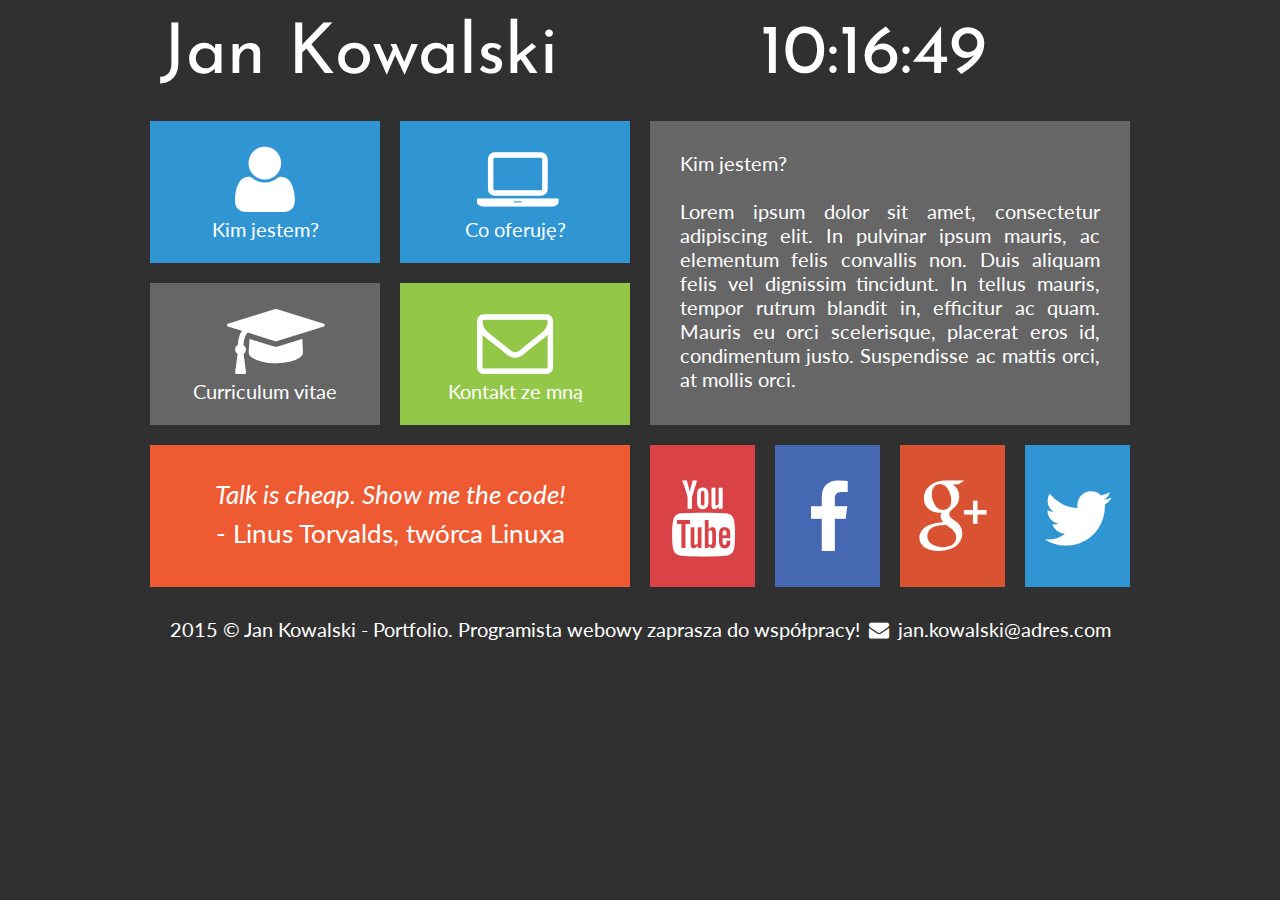
<file: kurs_html3/www/kimjestem.html>
<!DOCTYPE HTML>
<html lang="pl">
<head>
	<meta charset="utf-8" />
	<meta http-equiv="X-UA-Compatible" content="IE=edge,chrome=1" />
	
	<title>Jan Kowalski - Portfolio</title>
	
	<meta name="description" content="Stworzę dla Ciebie wyjątkową stronę www! Zatrudnij programistę webowego: PHP, JavaScript, HTML, CSS, MySQL, WordPress, Joomla, Drupal." />
	<meta name="keywords" content="zamów, stronę, tworzenie, www, programista, portfolio, php, javascript, html, css, WordPress, Joomla, Drupal" />
	
	<link rel="stylesheet" href="style.css" type="text/css" />
	<link rel="stylesheet" href="css/fontello.css" type="text/css" />
	<link href='http://fonts.googleapis.com/css?family=Lato|Josefin+Sans&subset=latin,latin-ext' rel='stylesheet' type='text/css'>
	
	<script src="timer.js"></script>
		
</head>

<body onload="odliczanie();">
	
	<div id="container">
	
		<div class="rectangle">
			<div id="logo"><a href="zatrudnij-programiste-webowego" class="tilelinkhtml5">Jan Kowalski</a></div>
			<div id="zegar">12:00:00</div>
			<div style="clear: both;"></div>
		</div>
		
		<div class="square">
			<div class="tile1">
				<a href="kim-jestem" class="tilelink"><i class="icon-user"></i><br />Kim jestem?</a>
			</div>
			<a href="oferta-tworzenie-stron-www" class="tilelinkhtml5">
				<div class="tile1">
					<i class="icon-laptop"></i><br />Co oferuję?
				</div>
			</a>
			<div style="clear:both;"></div>
			
			<div class="tile2">
				<a href="cv-programista-php-javascript" class="tilelink"><i class="icon-graduation-cap"></i><br />Curriculum vitae</a>
			</div>
			<div class="tile3">
				<a href="kontakt-programista-php" class="tilelink"><i class="icon-mail"></i><br />Kontakt ze mną</a>
			</div>
			<div style="clear:both;"></div>
			
			<div class="tile4">
				<i>Talk is cheap. Show me the code!</i><br />- Linus Torvalds, twórca Linuxa
			</div>
		</div>
		<div class="square">
			<div class="tile5">
				Kim jestem?<br /><br />
				Lorem ipsum dolor sit amet, consectetur adipiscing elit. In pulvinar ipsum mauris, ac elementum felis convallis non. Duis aliquam felis vel dignissim tincidunt. In tellus mauris, tempor rutrum blandit in, efficitur ac quam. Mauris eu orci scelerisque, placerat eros id, condimentum justo. Suspendisse ac mattis orci, at mollis orci. 
			</div>
			<div class="yt">
				<a href="http://youtube.com" target="_blank" class="sociallink"><i class="icon-youtube"></i></a>
			</div>
			<div class="fb">
				<a href="http://facebook.com" target="_blank" class="sociallink"><i class="icon-facebook"></i></a>
			</div>
			<div class="gplus">
				<a href="http://plus.google.com" target="_blank" class="sociallink"><i class="icon-gplus"></i></a>
			</div>
			<div class="tw">
				<a href="http://twitter.com" target="_blank" class="sociallink"><i class="icon-twitter"></i></a>			
			</div>
			<div style="clear:both;"></div>
		</div>
		<div style="clear: both;"></div>
		
		<div class="rectangle">2015 &copy; Jan Kowalski - Portfolio. Programista webowy zaprasza do współpracy! <i class="icon-mail-alt"></i> jan.kowalski@adres.com</div>
	
	</div>
	
</body>
</html>
</file>
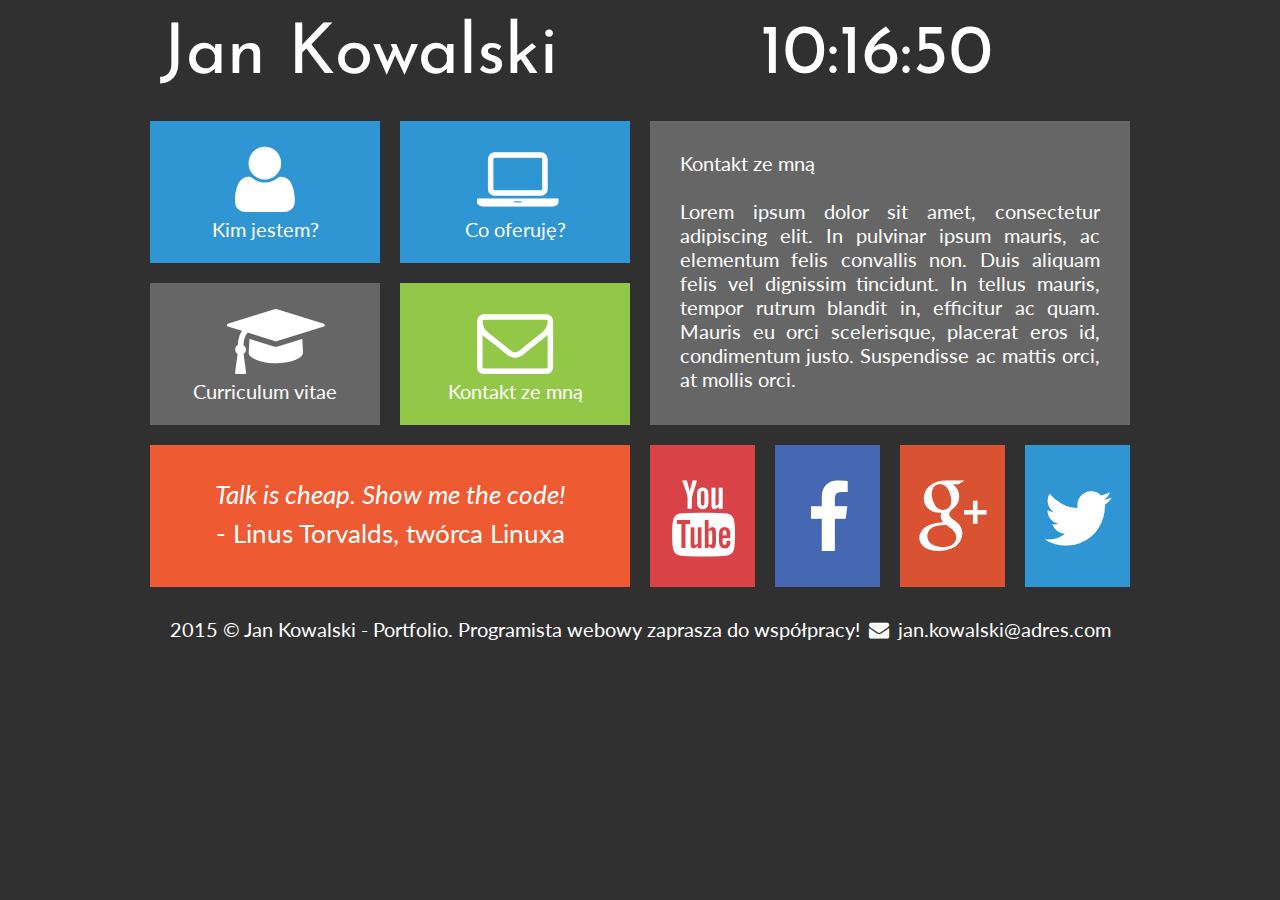
<file: kurs_html3/www/kontakt.html>
<!DOCTYPE HTML>
<html lang="pl">
<head>
	<meta charset="utf-8" />
	<meta http-equiv="X-UA-Compatible" content="IE=edge,chrome=1" />
	
	<title>Jan Kowalski - Portfolio</title>
	
	<meta name="description" content="Stworzę dla Ciebie wyjątkową stronę www! Zatrudnij programistę webowego: PHP, JavaScript, HTML, CSS, MySQL, WordPress, Joomla, Drupal." />
	<meta name="keywords" content="zamów, stronę, tworzenie, www, programista, portfolio, php, javascript, html, css, WordPress, Joomla, Drupal" />
	
	<link rel="stylesheet" href="style.css" type="text/css" />
	<link rel="stylesheet" href="css/fontello.css" type="text/css" />
	<link href='http://fonts.googleapis.com/css?family=Lato|Josefin+Sans&subset=latin,latin-ext' rel='stylesheet' type='text/css'>
	
	<script src="timer.js"></script>
		
</head>

<body onload="odliczanie();">
	
	<div id="container">
	
		<div class="rectangle">
			<div id="logo"><a href="zatrudnij-programiste-webowego" class="tilelinkhtml5">Jan Kowalski</a></div>
			<div id="zegar">12:00:00</div>
			<div style="clear: both;"></div>
		</div>
		
		<div class="square">
			<div class="tile1">
				<a href="kim-jestem" class="tilelink"><i class="icon-user"></i><br />Kim jestem?</a>
			</div>
			<a href="oferta-tworzenie-stron-www" class="tilelinkhtml5">
				<div class="tile1">
					<i class="icon-laptop"></i><br />Co oferuję?
				</div>
			</a>
			<div style="clear:both;"></div>
			
			<div class="tile2">
				<a href="cv-programista-php-javascript" class="tilelink"><i class="icon-graduation-cap"></i><br />Curriculum vitae</a>
			</div>
			<div class="tile3">
				<a href="kontakt-programista-php" class="tilelink"><i class="icon-mail"></i><br />Kontakt ze mną</a>
			</div>
			<div style="clear:both;"></div>
			
			<div class="tile4">
				<i>Talk is cheap. Show me the code!</i><br />- Linus Torvalds, twórca Linuxa
			</div>
		</div>
		<div class="square">
			<div class="tile5">
				Kontakt ze mną<br /><br />
				Lorem ipsum dolor sit amet, consectetur adipiscing elit. In pulvinar ipsum mauris, ac elementum felis convallis non. Duis aliquam felis vel dignissim tincidunt. In tellus mauris, tempor rutrum blandit in, efficitur ac quam. Mauris eu orci scelerisque, placerat eros id, condimentum justo. Suspendisse ac mattis orci, at mollis orci. 
			</div>
			<div class="yt">
				<a href="http://youtube.com" target="_blank" class="sociallink"><i class="icon-youtube"></i></a>
			</div>
			<div class="fb">
				<a href="http://facebook.com" target="_blank" class="sociallink"><i class="icon-facebook"></i></a>
			</div>
			<div class="gplus">
				<a href="http://plus.google.com" target="_blank" class="sociallink"><i class="icon-gplus"></i></a>
			</div>
			<div class="tw">
				<a href="http://twitter.com" target="_blank" class="sociallink"><i class="icon-twitter"></i></a>			
			</div>
			<div style="clear:both;"></div>
		</div>
		<div style="clear: both;"></div>
		
		<div class="rectangle">2015 &copy; Jan Kowalski - Portfolio. Programista webowy zaprasza do współpracy! <i class="icon-mail-alt"></i> jan.kowalski@adres.com</div>
	
	</div>
	
</body>
</html>
</file>
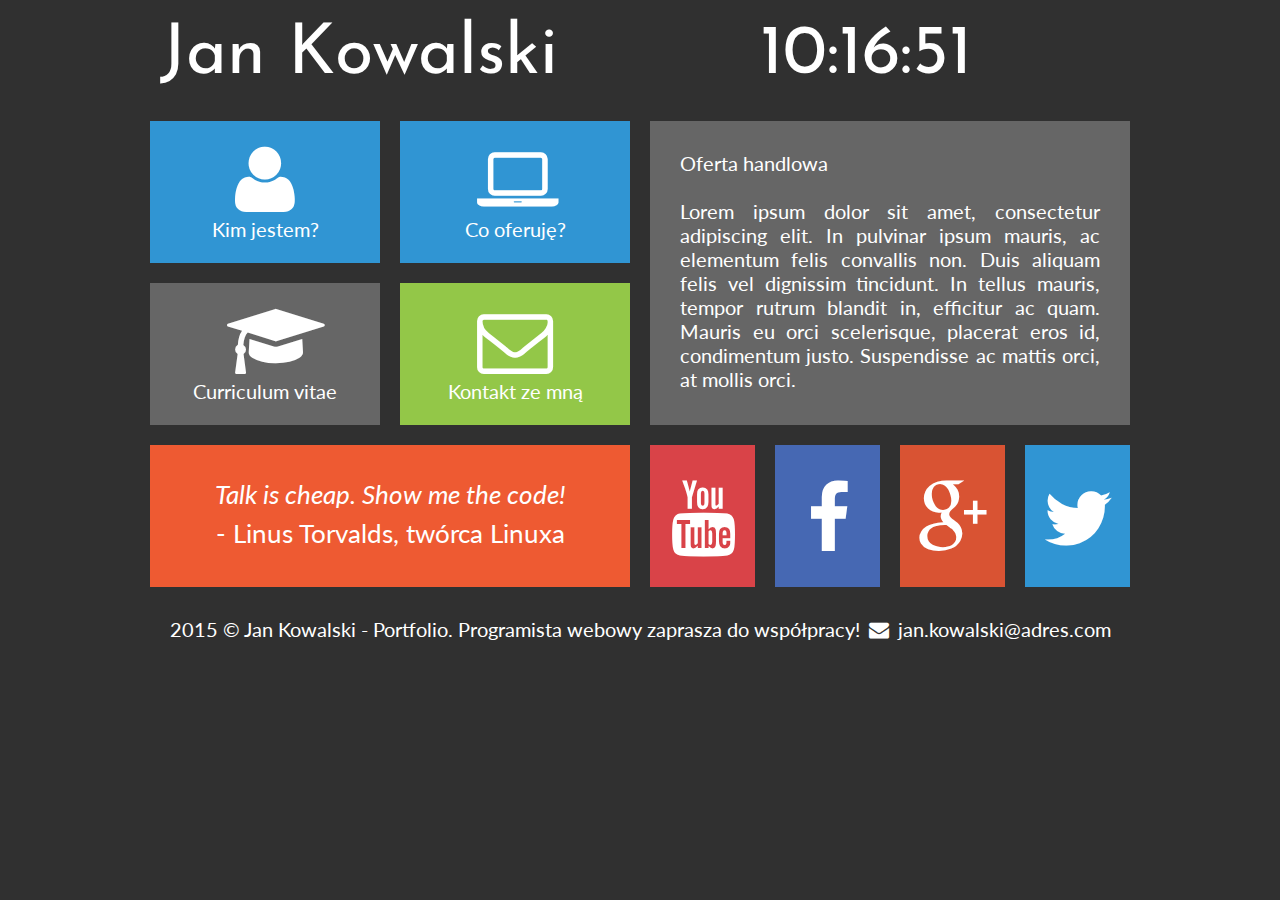
<file: kurs_html3/www/oferta.html>
<!DOCTYPE HTML>
<html lang="pl">
<head>
	<meta charset="utf-8" />
	<meta http-equiv="X-UA-Compatible" content="IE=edge,chrome=1" />
	
	<title>Jan Kowalski - Portfolio</title>
	
	<meta name="description" content="Stworzę dla Ciebie wyjątkową stronę www! Zatrudnij programistę webowego: PHP, JavaScript, HTML, CSS, MySQL, WordPress, Joomla, Drupal." />
	<meta name="keywords" content="zamów, stronę, tworzenie, www, programista, portfolio, php, javascript, html, css, WordPress, Joomla, Drupal" />
	
	<link rel="stylesheet" href="style.css" type="text/css" />
	<link rel="stylesheet" href="css/fontello.css" type="text/css" />
	<link href='http://fonts.googleapis.com/css?family=Lato|Josefin+Sans&subset=latin,latin-ext' rel='stylesheet' type='text/css'>
	
	<script src="timer.js"></script>
		
</head>

<body onload="odliczanie();">
	
	<div id="container">
	
		<div class="rectangle">
			<div id="logo"><a href="zatrudnij-programiste-webowego" class="tilelinkhtml5">Jan Kowalski</a></div>
			<div id="zegar">12:00:00</div>
			<div style="clear: both;"></div>
		</div>
		
		<div class="square">
			<div class="tile1">
				<a href="kim-jestem" class="tilelink"><i class="icon-user"></i><br />Kim jestem?</a>
			</div>
			<a href="oferta-tworzenie-stron-www" class="tilelinkhtml5">
				<div class="tile1">
					<i class="icon-laptop"></i><br />Co oferuję?
				</div>
			</a>
			<div style="clear:both;"></div>
			
			<div class="tile2">
				<a href="cv-programista-php-javascript" class="tilelink"><i class="icon-graduation-cap"></i><br />Curriculum vitae</a>
			</div>
			<div class="tile3">
				<a href="kontakt-programista-php" class="tilelink"><i class="icon-mail"></i><br />Kontakt ze mną</a>
			</div>
			<div style="clear:both;"></div>
			
			<div class="tile4">
				<i>Talk is cheap. Show me the code!</i><br />- Linus Torvalds, twórca Linuxa
			</div>
		</div>
		<div class="square">
			<div class="tile5">
				Oferta handlowa<br /><br />
				Lorem ipsum dolor sit amet, consectetur adipiscing elit. In pulvinar ipsum mauris, ac elementum felis convallis non. Duis aliquam felis vel dignissim tincidunt. In tellus mauris, tempor rutrum blandit in, efficitur ac quam. Mauris eu orci scelerisque, placerat eros id, condimentum justo. Suspendisse ac mattis orci, at mollis orci. 
			</div>
			<div class="yt">
				<a href="http://youtube.com" target="_blank" class="sociallink"><i class="icon-youtube"></i></a>
			</div>
			<div class="fb">
				<a href="http://facebook.com" target="_blank" class="sociallink"><i class="icon-facebook"></i></a>
			</div>
			<div class="gplus">
				<a href="http://plus.google.com" target="_blank" class="sociallink"><i class="icon-gplus"></i></a>
			</div>
			<div class="tw">
				<a href="http://twitter.com" target="_blank" class="sociallink"><i class="icon-twitter"></i></a>			
			</div>
			<div style="clear:both;"></div>
		</div>
		<div style="clear: both;"></div>
		
		<div class="rectangle">2015 &copy; Jan Kowalski - Portfolio. Programista webowy zaprasza do współpracy! <i class="icon-mail-alt"></i> jan.kowalski@adres.com</div>
	
	</div>
	
</body>
</html>
</file>
<file: main.css>
body
{
	background-color: #303030;
	color: #ffffff;
	font-family: 'Lato', sans-serif;
	font-size: 20px;
}

#container
{
	width: 1000px;
	margin-left: auto;
	margin-right: auto;
}

.rectangle
{
	width: 960px;
	margin: 100px auto 20px;
	text-align: center;
}

#logo
{
	float: left;
	font-family: 'Josefin Sans', sans-serif;	
	font-size: 70px;
	width: 600px;
	margin-top: 5px;
	margin-bottom: 5px;
	text-align: left;
}

#zegar
{
	float: left;
	font-family: 'Josefin Sans', sans-serif;
	font-size: 70px;
	margin-top: 5px;
	margin-bottom: 5px; 
	text-align: left;
}

.square
{
	float: left;
	width: 50%;
}

.tile1
{
	float: left;
	background-color: #3095d3;
	width: 230px;
	height: 142px;
	margin: 10px;
	text-align: center;
}

.tile1:hover
{
	background-color: #2084c2;
}

.tile2
{
	float: left;
	background-color: #666666;
	width: 230px;
	height: 142px;
	margin: 10px;
	text-align: center;
}

.tile2:hover
{
	background-color: #555555;
}

.tile3
{
	float: left;
	background-color: #93c748;
	width: 230px;
	height: 142px;
	margin: 10px;
	text-align: center;
}

.tile3:hover
{
	background-color: #82b637;
}

.tile4
{
	background-color: #ee5a3a;
	width: 420px;
	height: 82px;
	margin: 10px;
	text-align: center;
	font-size: 26px;
	padding: 30px;
	line-height: 150%;
}


.tile5
{
	background-color: #666666;
	width: 420px;
	height: 244px;
	margin: 10px;
	text-align: justify;
	padding: 30px;
}

.yt
{
	float: left;
	background-color: #d94348;
	width: 105px;
	height: 142px;
	margin: 10px;
}

.yt:hover
{
	background-color: #c83237;
}

.fb
{
	float: left;
	background-color: #4668b3;
	width: 105px;
	height: 142px;
	margin: 10px;
}

.fb:hover
{
	background-color: #3557a2;
}

.gplus
{
	float: left;
	background-color: #d95333;
	width: 105px;
	height: 142px;
	margin: 10px;
}

.gplus:hover
{
	background-color: #c84222;
}

.tw
{
	float: left;
	background-color: #3095d3;
	width: 105px;
	height: 142px;
	margin: 10px;
}

.tw:hover
{
	background-color: #2084c2;
}

a.tilelink
{
	color: #ffffff;
	text-decoration: none;
	display: block;
	width: 230px;
	height: 142px;
}

a.tilelinkhtml5
{
	color: #ffffff;
	text-decoration: none;
}

a.sociallink
{
	color: #ffffff;
	text-decoration: none;
	display: block;
	width: 105px;
	height: 142px;
}
</file>
<file: css/fontello.css>
@font-face {
  font-family: 'fontello';
  src: url('../font/fontello.eot?96458604');
  src: url('../font/fontello.eot?96458604#iefix') format('embedded-opentype'),
       url('../font/fontello.woff2?96458604') format('woff2'),
       url('../font/fontello.woff?96458604') format('woff'),
       url('../font/fontello.ttf?96458604') format('truetype'),
       url('../font/fontello.svg?96458604#fontello') format('svg');
  font-weight: normal;
  font-style: normal;
}
/* Chrome hack: SVG is rendered more smooth in Windozze. 100% magic, uncomment if you need it. */
/* Note, that will break hinting! In other OS-es font will be not as sharp as it could be */
/*
@media screen and (-webkit-min-device-pixel-ratio:0) {
  @font-face {
    font-family: 'fontello';
    src: url('../font/fontello.svg?96458604#fontello') format('svg');
  }
}
*/
 
 [class^="icon-"]:before, [class*=" icon-"]:before {
  font-family: "fontello";
  font-style: normal;
  font-weight: normal;
  speak: none;
 
  display: inline-block;
  text-decoration: inherit;
  width: 1em;
  margin-right: .2em;
  text-align: center;
  /* opacity: .8; */
 
  /* For safety - reset parent styles, that can break glyph codes*/
  font-variant: normal;
  text-transform: none;
 
  /* fix buttons height, for twitter bootstrap */
  line-height: 1em;
 
  /* Animation center compensation - margins should be symmetric */
  /* remove if not needed */
  margin-left: .2em;
 
  /* you can be more comfortable with increased icons size */
  /* font-size: 120%; */
 
  /* Font smoothing. That was taken from TWBS */
  -webkit-font-smoothing: antialiased;
  -moz-osx-font-smoothing: grayscale;
 
  /* Uncomment for 3D effect */
  /* text-shadow: 1px 1px 1px rgba(127, 127, 127, 0.3); */
}
 
.icon-youtube:before { content: '\e800'; font-size: 76px; margin-top: 30px; } /* '' */
.icon-twitter:before { content: '\e801';font-size: 68px; margin-top: 33px; } /* '' */
.icon-user:before { content: '\e802'; font-size: 76px; margin-top: 20px; } /* '' */
.icon-mail:before { content: '\e803'; font-size: 76px; margin-top: 20px;} /* '' */
.icon-mail-alt:before { content: '\f0e0'; } /* '' */
.icon-laptop:before { content: '\f109'; font-size: 80px; margin-top: 20px; } /* '' */
.icon-graduation-cap:before { content: '\f19d'; font-size: 76px; margin-top: 20px;} /* '' */
.icon-facebook:before { content: '\f300'; font-size: 76px; margin-top: 30px; } /* '' */
.icon-gplus:before { content: '\f30f'; font-size: 76px; margin-top: 30px; } /* '' */
</file>
<file: kurs_html3/www/style.css>
body
{
	background-color: #303030;
	color: #ffffff;
	font-family: 'Lato', sans-serif;
	font-size: 20px;
}

#container
{
	width: 1000px;
	margin-left: auto;
	margin-right: auto;
}

.rectangle
{
	width: 960px;
	margin: 20px;
	text-align: center;
}

.square
{
	width: 50%;
	float: left;
}

#logo
{
	float: left;
	font-family: 'Josefin Sans', sans-serif;
	font-size: 70px;
	width: 600px;
	text-align: left;
}

#zegar
{
	float: left;
	font-family: 'Josefin Sans', sans-serif;
	font-size: 70px;
	text-align: left;
}

.tile1
{
	margin: 10px;
	width: 230px;
	height: 142px;
	background-color: #3095d3;
	float: left;
	text-align: center;
}

.tile1:hover
{
	background-color: #2084c2;
}

.tile2
{
	margin: 10px;
	width: 230px;
	height: 142px;
	background-color: #666666;
	float: left;
	text-align: center;
}

.tile2:hover
{
	background-color: #555555;
}

.tile3
{
	margin: 10px;
	width: 230px;
	height: 142px;
	background-color: #93c748;
	float: left;
	text-align: center;
}

.tile3:hover
{
	background-color: #82b637;
}

.tile4
{
	margin: 10px;
	width: 420px;
	height: 82px;
	background-color: #ee5a32;
	text-align: center;
	font-size: 26px;
	padding: 30px;
	line-height: 150%;
}

.tile5
{
	margin: 10px;
	width: 420px;
	height: 244px;
	background-color: #666666;
	text-align: justify;
	padding: 30px;
}

.yt
{
	margin: 10px;
	width: 105px;
	height: 142px;
	background-color: #d94348;
	float: left;
}

.yt:hover
{
	background-color: #c83237;
}

.fb
{
	margin: 10px;
	width: 105px;
	height: 142px;
	background-color: #4668b3;
	float: left;
}

.fb:hover
{
	background-color: #3557a2;
}

.gplus
{
	margin: 10px;
	width: 105px;
	height: 142px;
	background-color: #d95333;
	float: left;
}

.gplus:hover
{
	background-color: #c84222;
}

.tw
{
	margin: 10px;
	width: 105px;
	height: 142px;
	background-color: #3095d3;
	float: left;
}

.tw:hover
{
	background-color: #2084c2;
}

a.tilelink
{
	color: #ffffff;
	text-decoration: none;
	display: block;
	width: 230px;
	height: 142px;
}

a.tilelinkhtml5
{
	color: #ffffff;
	text-decoration: none;
}

a.sociallink
{
	color: #ffffff;
	text-decoration: none;
	display: block;
	width: 105px;
	height: 142px;
}
</file>
<file: kurs_html3/www/css/fontello.css>
@font-face {
  font-family: 'fontello';
  src: url('../font/fontello.eot?8811196');
  src: url('../font/fontello.eot?8811196#iefix') format('embedded-opentype'),
       url('../font/fontello.woff?8811196') format('woff'),
       url('../font/fontello.ttf?8811196') format('truetype'),
       url('../font/fontello.svg?8811196#fontello') format('svg');
  font-weight: normal;
  font-style: normal;
}
/* Chrome hack: SVG is rendered more smooth in Windozze. 100% magic, uncomment if you need it. */
/* Note, that will break hinting! In other OS-es font will be not as sharp as it could be */
/*
@media screen and (-webkit-min-device-pixel-ratio:0) {
  @font-face {
    font-family: 'fontello';
    src: url('../font/fontello.svg?8811196#fontello') format('svg');
  }
}
*/
 
 [class^="icon-"]:before, [class*=" icon-"]:before {
  font-family: "fontello";
  font-style: normal;
  font-weight: normal;
  speak: none;
 
  display: inline-block;
  text-decoration: inherit;
  width: 1em;
  margin-right: .2em;
  text-align: center;
  /* opacity: .8; */
 
  /* For safety - reset parent styles, that can break glyph codes*/
  font-variant: normal;
  text-transform: none;
 
  /* fix buttons height, for twitter bootstrap */
  line-height: 1em;
 
  /* Animation center compensation - margins should be symmetric */
  /* remove if not needed */
  margin-left: .2em;
 
  /* you can be more comfortable with increased icons size */
  /* font-size: 120%; */
 
  /* Font smoothing. That was taken from TWBS */
  -webkit-font-smoothing: antialiased;
  -moz-osx-font-smoothing: grayscale;
 
  /* Uncomment for 3D effect */
  /* text-shadow: 1px 1px 1px rgba(127, 127, 127, 0.3); */
}
 
.icon-facebook:before { content: '\e800'; font-size: 76px; margin-top: 35px;} /* '' */
.icon-twitter:before { content: '\e801'; font-size: 76px; margin-top: 35px;} /* '' */
.icon-youtube:before { content: '\e802'; font-size: 76px; margin-top: 35px;} /* '' */
.icon-gplus:before { content: '\e803'; font-size: 76px; margin-top: 35px;} /* '' */
.icon-user:before { content: '\e804'; font-size: 76px; margin-top: 20px;} /* '' */
.icon-laptop:before { content: '\e805'; font-size: 76px; margin-top: 20px;} /* '' */
.icon-graduation-cap:before { content: '\e806'; font-size: 76px; margin-top: 20px;} /* '' */
.icon-mail:before { content: '\e807'; font-size: 76px; margin-top: 20px;} /* '' */
.icon-mail-alt:before { content: '\e808'; } /* '' */
</file>
<file: css/fontello-ie7.css>
[class^="icon-"], [class*=" icon-"] {
  font-family: 'fontello';
  font-style: normal;
  font-weight: normal;
 
  /* fix buttons height */
  line-height: 1em;
 
  /* you can be more comfortable with increased icons size */
  /* font-size: 120%; */
}
 
.icon-youtube { *zoom: expression( this.runtimeStyle['zoom'] = '1', this.innerHTML = '&#xe800;&nbsp;'); }
.icon-twitter { *zoom: expression( this.runtimeStyle['zoom'] = '1', this.innerHTML = '&#xe801;&nbsp;'); }
.icon-user { *zoom: expression( this.runtimeStyle['zoom'] = '1', this.innerHTML = '&#xe802;&nbsp;'); }
.icon-mail { *zoom: expression( this.runtimeStyle['zoom'] = '1', this.innerHTML = '&#xe803;&nbsp;'); }
.icon-mail-alt { *zoom: expression( this.runtimeStyle['zoom'] = '1', this.innerHTML = '&#xf0e0;&nbsp;'); }
.icon-laptop { *zoom: expression( this.runtimeStyle['zoom'] = '1', this.innerHTML = '&#xf109;&nbsp;'); }
.icon-graduation-cap { *zoom: expression( this.runtimeStyle['zoom'] = '1', this.innerHTML = '&#xf19d;&nbsp;'); }
.icon-facebook { *zoom: expression( this.runtimeStyle['zoom'] = '1', this.innerHTML = '&#xf300;&nbsp;'); }
.icon-gplus { *zoom: expression( this.runtimeStyle['zoom'] = '1', this.innerHTML = '&#xf30f;&nbsp;'); }
</file>
<file: kurs_html3/www/css/fontello-ie7.css>
[class^="icon-"], [class*=" icon-"] {
  font-family: 'fontello';
  font-style: normal;
  font-weight: normal;
 
  /* fix buttons height */
  line-height: 1em;
 
  /* you can be more comfortable with increased icons size */
  /* font-size: 120%; */
}
 
.icon-facebook { *zoom: expression( this.runtimeStyle['zoom'] = '1', this.innerHTML = '&#xe800;&nbsp;'); }
.icon-twitter { *zoom: expression( this.runtimeStyle['zoom'] = '1', this.innerHTML = '&#xe801;&nbsp;'); }
.icon-youtube { *zoom: expression( this.runtimeStyle['zoom'] = '1', this.innerHTML = '&#xe802;&nbsp;'); }
.icon-gplus { *zoom: expression( this.runtimeStyle['zoom'] = '1', this.innerHTML = '&#xe803;&nbsp;'); }
.icon-user { *zoom: expression( this.runtimeStyle['zoom'] = '1', this.innerHTML = '&#xe804;&nbsp;'); }
.icon-laptop { *zoom: expression( this.runtimeStyle['zoom'] = '1', this.innerHTML = '&#xe805;&nbsp;'); }
.icon-graduation-cap { *zoom: expression( this.runtimeStyle['zoom'] = '1', this.innerHTML = '&#xe806;&nbsp;'); }
.icon-mail { *zoom: expression( this.runtimeStyle['zoom'] = '1', this.innerHTML = '&#xe807;&nbsp;'); }
.icon-mail-alt { *zoom: expression( this.runtimeStyle['zoom'] = '1', this.innerHTML = '&#xe808;&nbsp;'); }
</file>
<file: css/animation.css>
/*
   Animation example, for spinners
*/
.animate-spin {
  -moz-animation: spin 2s infinite linear;
  -o-animation: spin 2s infinite linear;
  -webkit-animation: spin 2s infinite linear;
  animation: spin 2s infinite linear;
  display: inline-block;
}
@-moz-keyframes spin {
  0% {
    -moz-transform: rotate(0deg);
    -o-transform: rotate(0deg);
    -webkit-transform: rotate(0deg);
    transform: rotate(0deg);
  }

  100% {
    -moz-transform: rotate(359deg);
    -o-transform: rotate(359deg);
    -webkit-transform: rotate(359deg);
    transform: rotate(359deg);
  }
}
@-webkit-keyframes spin {
  0% {
    -moz-transform: rotate(0deg);
    -o-transform: rotate(0deg);
    -webkit-transform: rotate(0deg);
    transform: rotate(0deg);
  }

  100% {
    -moz-transform: rotate(359deg);
    -o-transform: rotate(359deg);
    -webkit-transform: rotate(359deg);
    transform: rotate(359deg);
  }
}
@-o-keyframes spin {
  0% {
    -moz-transform: rotate(0deg);
    -o-transform: rotate(0deg);
    -webkit-transform: rotate(0deg);
    transform: rotate(0deg);
  }

  100% {
    -moz-transform: rotate(359deg);
    -o-transform: rotate(359deg);
    -webkit-transform: rotate(359deg);
    transform: rotate(359deg);
  }
}
@-ms-keyframes spin {
  0% {
    -moz-transform: rotate(0deg);
    -o-transform: rotate(0deg);
    -webkit-transform: rotate(0deg);
    transform: rotate(0deg);
  }

  100% {
    -moz-transform: rotate(359deg);
    -o-transform: rotate(359deg);
    -webkit-transform: rotate(359deg);
    transform: rotate(359deg);
  }
}
@keyframes spin {
  0% {
    -moz-transform: rotate(0deg);
    -o-transform: rotate(0deg);
    -webkit-transform: rotate(0deg);
    transform: rotate(0deg);
  }

  100% {
    -moz-transform: rotate(359deg);
    -o-transform: rotate(359deg);
    -webkit-transform: rotate(359deg);
    transform: rotate(359deg);
  }
}
</file>
<file: kurs_html3/www/css/animation.css>
/*
   Animation example, for spinners
*/
.animate-spin {
  -moz-animation: spin 2s infinite linear;
  -o-animation: spin 2s infinite linear;
  -webkit-animation: spin 2s infinite linear;
  animation: spin 2s infinite linear;
  display: inline-block;
}
@-moz-keyframes spin {
  0% {
    -moz-transform: rotate(0deg);
    -o-transform: rotate(0deg);
    -webkit-transform: rotate(0deg);
    transform: rotate(0deg);
  }

  100% {
    -moz-transform: rotate(359deg);
    -o-transform: rotate(359deg);
    -webkit-transform: rotate(359deg);
    transform: rotate(359deg);
  }
}
@-webkit-keyframes spin {
  0% {
    -moz-transform: rotate(0deg);
    -o-transform: rotate(0deg);
    -webkit-transform: rotate(0deg);
    transform: rotate(0deg);
  }

  100% {
    -moz-transform: rotate(359deg);
    -o-transform: rotate(359deg);
    -webkit-transform: rotate(359deg);
    transform: rotate(359deg);
  }
}
@-o-keyframes spin {
  0% {
    -moz-transform: rotate(0deg);
    -o-transform: rotate(0deg);
    -webkit-transform: rotate(0deg);
    transform: rotate(0deg);
  }

  100% {
    -moz-transform: rotate(359deg);
    -o-transform: rotate(359deg);
    -webkit-transform: rotate(359deg);
    transform: rotate(359deg);
  }
}
@-ms-keyframes spin {
  0% {
    -moz-transform: rotate(0deg);
    -o-transform: rotate(0deg);
    -webkit-transform: rotate(0deg);
    transform: rotate(0deg);
  }

  100% {
    -moz-transform: rotate(359deg);
    -o-transform: rotate(359deg);
    -webkit-transform: rotate(359deg);
    transform: rotate(359deg);
  }
}
@keyframes spin {
  0% {
    -moz-transform: rotate(0deg);
    -o-transform: rotate(0deg);
    -webkit-transform: rotate(0deg);
    transform: rotate(0deg);
  }

  100% {
    -moz-transform: rotate(359deg);
    -o-transform: rotate(359deg);
    -webkit-transform: rotate(359deg);
    transform: rotate(359deg);
  }
}
</file>
